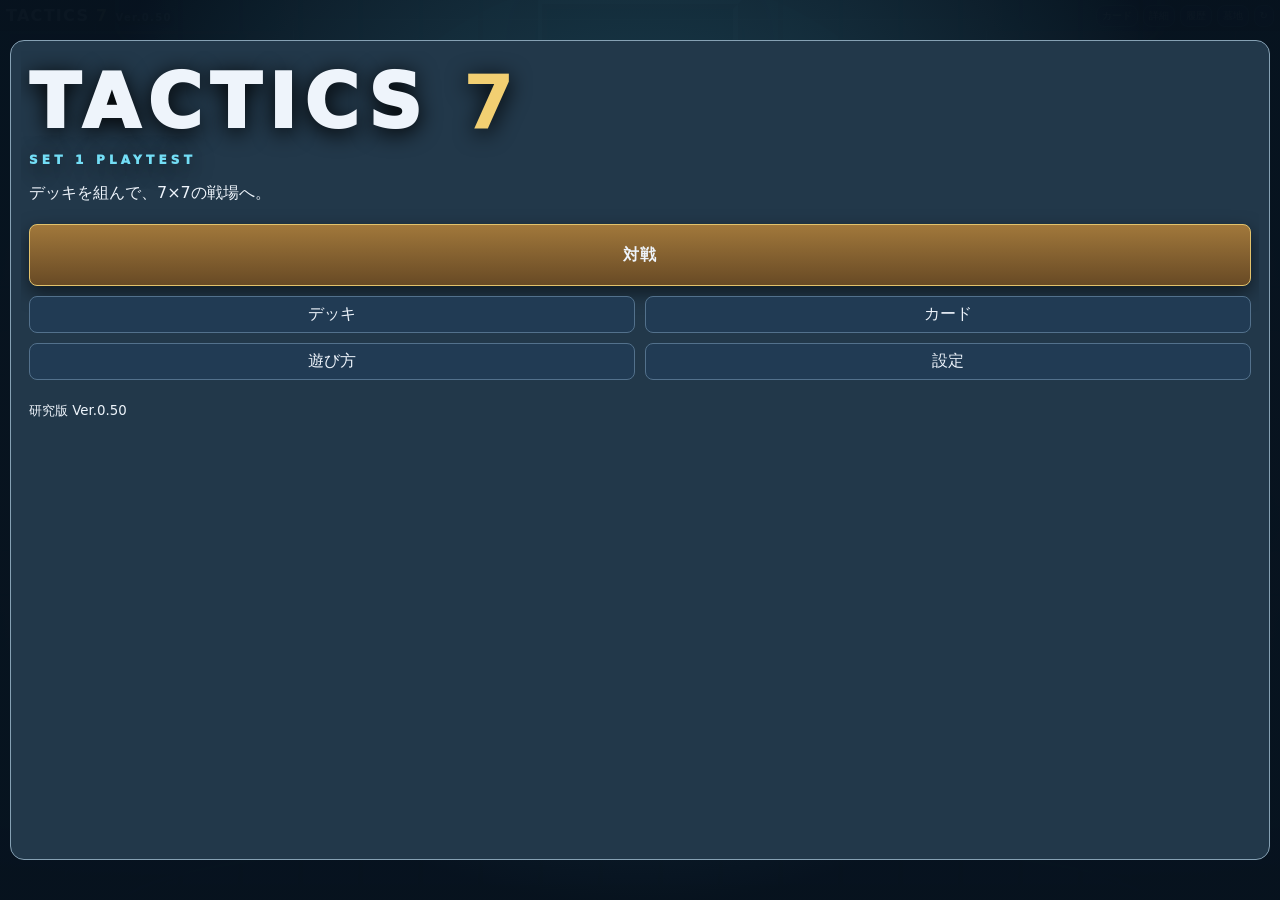
<file: index.html>
<!doctype html><html lang="ja"><head><meta charset="utf-8"><meta name="viewport" content="width=device-width,initial-scale=1,maximum-scale=1,viewport-fit=cover"><title>TACTICS 7 Ver.0.50</title><link rel="stylesheet" href="style.css"><link rel="stylesheet" href="deck_builder_v49.css"><link rel="stylesheet" href="deck_builder_v50.css"></head><body>
<main class="arena">
<div class="battleAtmosphere" aria-hidden="true"><div class="farWall"></div><div class="enemyGate"></div><div class="plazaSeal"></div><div class="nearBastion"></div><div class="plazaPillar pillarLeft"></div><div class="plazaPillar pillarRight"></div></div>
<header class="arenaTop"><div class="brand">TACTICS <b>7</b><small>Ver.0.50</small></div><div id="phase" class="phase"></div><div class="topActions"><button id="cardDetailToggle" title="選択カードの詳細" aria-label="カード詳細">カード</button><button id="infoToggle" title="詳細" aria-label="詳細情報">詳細</button><button id="logToggle" title="ログ" aria-label="履歴">履歴</button><button id="graveToggle" title="墓地" aria-label="墓地">墓地</button><button id="debugToggle" title="設定" aria-label="設定">設定</button><button id="newGame" title="新しい試合" aria-label="新しい試合">↻</button></div></header>
<section id="cpuStatus" class="status enemyStatus"></section>
<section class="field"><div class="battleCenter"><div id="board" class="board" aria-label="7×7戦場"></div><svg id="aimLines" class="aimLines" viewBox="0 0 700 700" aria-hidden="true"></svg><div id="fxLayer" class="fxLayer"></div></div><div class="battleHud"><div id="centerInfo" class="objective"></div><div id="resourceNotice" class="resourceNotice"></div><div class="fieldRight"><div class="turnBox"><strong id="turnLabel">YOUR TURN</strong><span id="actionRemain">残り行動 3/3</span></div><div id="focusSummary" class="focusSummary">ユニットかカードを選択</div><div id="actions" class="actions"></div><button id="evolve" disabled>◆ 進化</button><button id="cancel" hidden>選択解除</button><button id="endTurn" class="endTurn">ターン終了 <span>▶</span></button></div></div></section>
<section id="playerStatus" class="status playerStatus"></section>
<div id="hint" class="hint" role="status">デッキを選択してください</div>
<section class="handDock"><div id="hand" class="hand"></div><div id="cardPreview" class="cardPreview" hidden></div><span id="handInfo" class="handInfo"></span></section>
<div id="decision" class="decision" hidden></div><div id="beginnerGuide" class="beginnerGuide" hidden><span></span><button id="guideSkip">スキップ</button></div><div id="turnBanner" class="turnBanner" hidden></div><div id="toast" class="toast" hidden></div>
</main>
<div id="modal" class="overlay"><div id="dialog" class="dialog"></div></div>
<div id="infoPanel" class="utilityOverlay" hidden><div class="utilityHead"><strong>詳細情報</strong><button id="closeInfo">閉じる</button></div><div id="selected">駒またはカードを選択</div><div id="matchInfo"></div></div>
<div id="logPanel" class="utilityOverlay" hidden><div class="utilityHead"><strong>バトル履歴</strong><button id="closeLog">閉じる</button></div><ol id="log"></ol></div>
<div id="gravePanel" class="utilityOverlay" hidden><div class="utilityHead"><strong>墓地</strong><button id="closeGrave">閉じる</button></div><div id="graveInfo"></div></div>
<div id="cardDetailPanel" class="utilityOverlay cardDetailPanel" hidden><div class="utilityHead"><strong>カード詳細</strong><button id="closeCardDetail" aria-label="詳細を閉じる">閉じる</button></div><div id="cardDetailContent"></div></div>
<div id="debugPanel" class="utilityOverlay" hidden><div class="utilityHead"><strong>デバッグ</strong><button id="closeDebug">閉じる</button></div><label>CPU思考速度 <select id="cpuSpeed"><option value="0">即時</option><option value="150">速い</option><option value="400" selected>普通</option><option value="900">遅い</option></select></label><button id="maxEp">EPを2にする</button><button id="drawCard">1枚引く</button><button id="debugReset">リセット</button><div id="hpList"></div></div>
<div class="portraitPrompt">端末を横向きにしてください</div>
<script>window.TACTICS7_GAME_VERSION='0.50';</script><script src="data.js"></script><script src="research_data.js"></script><script src="lab_v12_data.js"></script><script src="lab_v13_data.js"></script><script src="phase1_data.js"></script><script src="set1_prototype.js"></script><script src="set1_balance_v48.js"></script><script src="set1_decks.js"></script><script src="candidate_overrides.js"></script><script src="lab_config.js"></script><script src="engine.js"></script><script src="lab_ai.js"></script><script src="card_detail.js"></script><script src="playtest_config.js"></script><script src="cloud_sync.js"></script><script src="playtest.js"></script><script src="ui.js"></script><script src="deck_builder_v49.js"></script><script src="deck_builder_v50.js"></script></body></html>
</file>
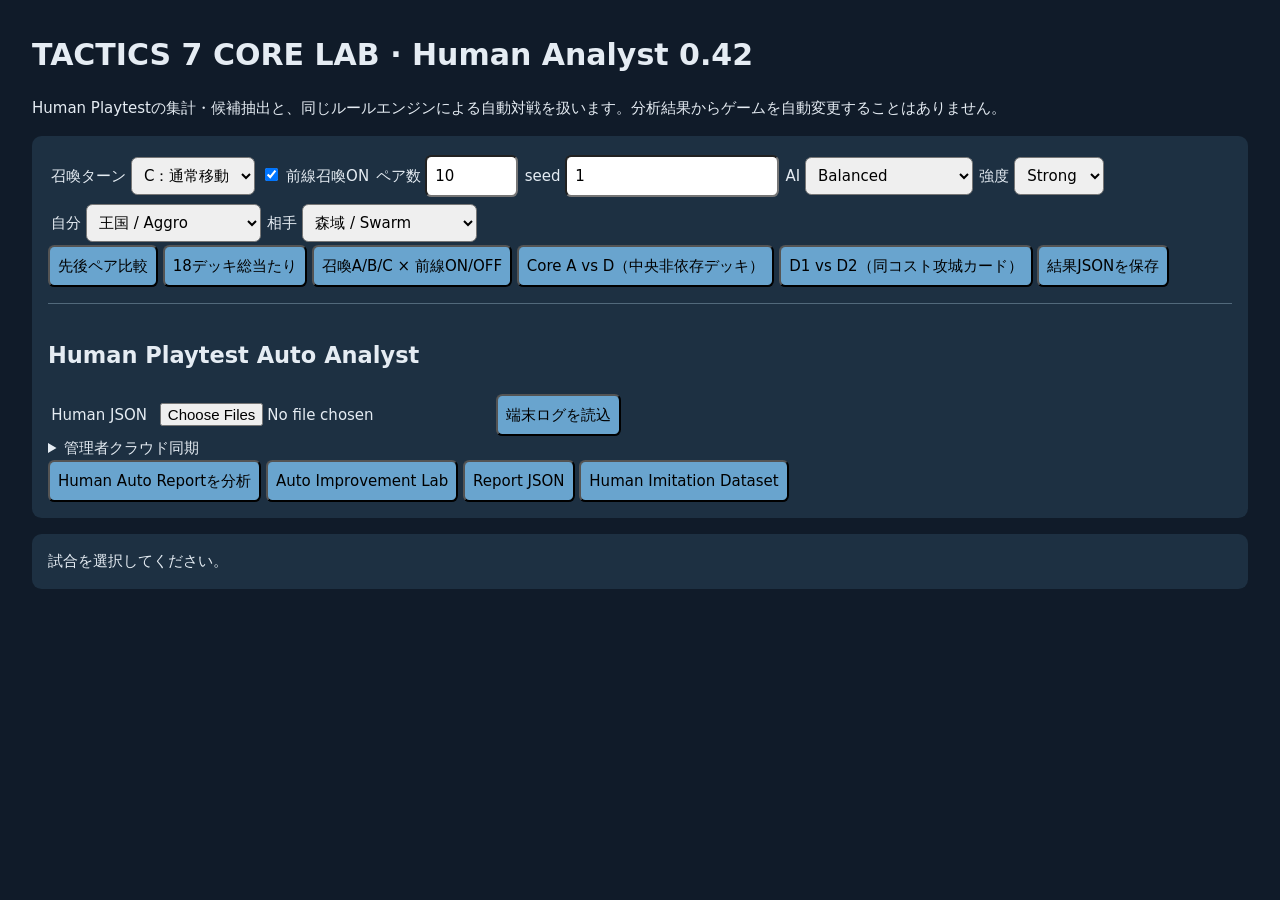
<file: core_lab.html>
<!doctype html><html lang="ja"><head><meta charset="utf-8"><meta name="viewport" content="width=device-width,initial-scale=1"><title>TACTICS 7 CORE LAB · Human Analyst 0.42</title>
<style>body{font:15px system-ui;background:#101b29;color:#e5ecf3;margin:2rem;line-height:1.5}button,select,input{font:inherit;padding:.5rem;border-radius:.4rem}button{background:#69a4ce;cursor:pointer}.panel{background:#1d3042;padding:1rem;border-radius:.6rem;margin:1rem 0}table{border-collapse:collapse;width:100%}td,th{border:1px solid #6c8290;padding:.3rem .6rem;text-align:left}pre{white-space:pre-wrap;max-height:55vh;overflow:auto}a{color:#9ed2ff}label{display:inline-block;margin:.2rem}.humanTools{border-top:1px solid #52697b;margin-top:1rem;padding-top:1rem}.kpis{display:grid;grid-template-columns:repeat(auto-fit,minmax(120px,1fr));gap:.6rem}.kpis div,.candidate{background:#132334;border:1px solid #486277;border-radius:.5rem;padding:.7rem}.kpis strong,.kpis small,.candidate small{display:block}.kpis strong{font-size:1.45rem}.candidateGrid{display:grid;grid-template-columns:repeat(auto-fit,minmax(270px,1fr));gap:.8rem;margin:1rem 0}.candidate{margin:.45rem 0}.candidate.p0{border-color:#ff6868}.candidate.p1{border-color:#f6b84a}.sampleWarning{background:#5b431b;padding:.8rem;border-radius:.5rem}.muted{color:#a9bac8}.tableWrap{overflow:auto}.filterRow{display:flex;gap:.4rem;flex-wrap:wrap}.autoReport details{margin:.7rem 0;background:#16283a;padding:.7rem;border-radius:.5rem}.autoReport summary{cursor:pointer;font-weight:700}.productionGuard,.gate{padding:.8rem;border-radius:.5rem;margin:.6rem 0}.productionGuard{background:#10283c;border:1px solid #6fa3ca}.gate{background:#3b311d}.improveCard{background:#122536;border:1px solid #536f85;padding:1rem;border-radius:.6rem;margin:.8rem 0}.improveCard header{display:flex;gap:.7rem;align-items:center;flex-wrap:wrap}.improveCard header span{background:#7b2d8e;padding:.2rem .4rem;border-radius:.3rem}.improveCard header em{margin-left:auto}.abResult{background:#183a31;padding:.6rem;border-radius:.4rem}</style></head><body>
<h1>TACTICS 7 CORE LAB · Human Analyst 0.42</h1><p>Human Playtestの集計・候補抽出と、同じルールエンジンによる自動対戦を扱います。分析結果からゲームを自動変更することはありません。</p>
<div class="panel"><label>召喚ターン <select id="summonMode"><option value="immobile">A：0マス</option><option value="oneStep">B：1マス</option><option value="moveOnly" selected>C：通常移動</option></select></label><label><input id="frontline" type="checkbox" checked> 前線召喚ON</label><label>ペア数 <input id="pairs" type="number" min="1" max="500" value="10"></label><label>seed <input id="seed" type="number" value="1"></label><label>AI <select id="persona"></select></label><label>強度 <select id="strength"><option>Strong</option><option>Search</option><option>Basic</option></select></label><br><label>自分 <select id="deckA"></select></label><label>相手 <select id="deckB"></select></label><br><button id="run">先後ペア比較</button> <button id="all">18デッキ総当たり</button> <button id="cores">召喚A/B/C × 前線ON/OFF</button> <button id="adCompare">Core A vs D（中央非依存デッキ）</button> <button id="dCompare">D1 vs D2（同コスト攻城カード）</button> <button id="export">結果JSONを保存</button><div class="humanTools"><h2>Human Playtest Auto Analyst</h2><label>Human JSON <input id="humanImport" type="file" accept="application/json" multiple></label><button id="humanLocal">端末ログを読込</button><details><summary>管理者クラウド同期</summary><label>Admin endpoint <input id="cloudEndpoint" size="45"></label><label>一時Admin token <input id="cloudToken" type="password" autocomplete="off"></label><button id="humanCloud">クラウドから同期</button><small>Tokenは保存しません。一般プレイヤーにはREAD権限がありません。</small></details><div class="filterRow" id="versionFilters"></div><button id="humanAnalyze">Human Auto Reportを分析</button> <button id="improvementOpen">Auto Improvement Lab</button> <button id="humanReportExport">Report JSON</button> <button id="imitationExport">Human Imitation Dataset</button></div></div>
<div id="progress"></div><div id="humanResults" class="panel" hidden></div><div id="improvementResults" class="panel" hidden></div><div id="results" class="panel">試合を選択してください。</div>
<script src="data.js"></script><script src="research_data.js"></script><script src="lab_v12_data.js"></script><script src="lab_v13_data.js"></script><script src="phase1_data.js"></script><script src="lab_config.js"></script><script src="engine.js"></script><script src="lab_ai.js"></script><script src="lab_sim.js"></script><script src="playtest_config.js"></script><script src="cloud_sync.js"></script><script src="playtest.js"></script><script src="human_playtest_lab.js"></script><script src="human_auto_analyst.js"></script><script src="human_auto_report_ui.js"></script><script src="auto_improvement_lab.js"></script><script src="auto_improvement_ui.js"></script><script src="cloud_admin.js"></script><script>
const $=id=>document.getElementById(id);let last=[];for(const p of CoreAI.personalities)$('persona').add(new Option(p,p));for(const id of [...RULES.research.decks,...(RULES.phase1?.decks||[])])for(const side of ['deckA','deckB'])$(side).add(new Option(RULES.decks[id].name,id));$('deckB').selectedIndex=3;
function fmt(v){return Number.isFinite(v)?(v*100).toFixed(1)+'%':'—'}
function show(rows){last=rows;let a=CoreLab.analyze(rows),s=a.summary,cores=[...new Set(rows.map(r=>r.experiment_id||r.coreId))].join(', ');$('results').innerHTML=`<h2>結果 · ${cores}</h2><p>${s.n}試合 / 決着${s.decided} · 先攻 ${fmt(s.firstWinRate)} (95% Wilson ${fmt(s.firstCI[0])}–${fmt(s.firstCI[1])}) · 平均${s.meanTurns.toFixed(1)}手番</p><p>ENERGY使用率 ${fmt(a.energy.rate)} · 近接${a.damage.melee||0} / 射撃${a.damage.ranged_projectile||0} / 魔法${a.damage.magic||0} / スペル${a.damage.spell||0}</p><p>中央キャンプ ${a.camp.center.sideGames}陣営試合 / 防衛キャンプ ${a.camp.defense.sideGames}陣営試合</p><details><summary>遠距離とキャンプの詳細</summary><pre>${JSON.stringify({ranged:a.ranged,camp:a.camp},null,2)}</pre></details><details><summary>先頭3試合の設定と結果</summary><pre>${JSON.stringify(rows.slice(0,3),null,2)}</pre></details>`;let ids=[...new Set(rows.map(r=>r.experiment_id||r.coreId))];if(ids.length>1)$('results').innerHTML+=`<table><tr><th>条件</th><th>決着/試合</th><th>先攻勝率</th><th>平均手番</th></tr>${ids.map(id=>{let b=CoreLab.aggregate(rows.filter(r=>(r.experiment_id||r.coreId)===id));return `<tr><td>${id}</td><td>${b.decided}/${b.n}</td><td>${fmt(b.firstWinRate)}</td><td>${b.meanTurns.toFixed(1)}</td></tr>`}).join('')}</table>`;$('progress').textContent='完了'}
async function batch(jobs){last=[];$('progress').textContent=`0 / ${jobs.length}`;for(let i=0;i<jobs.length;i++){last.push(CoreLab.play(jobs[i]));if(i%10===0){$('progress').textContent=`${i+1} / ${jobs.length}`;await new Promise(r=>setTimeout(r,0))}}show(last)}
function base(){let mode=$('summonMode').value,front=$('frontline').checked,playerDeck=$('deckA').value,cpuDeck=$('deckB').value,phase1=playerDeck.startsWith('p1_')||cpuDeck.startsWith('p1_');return phase1?{coreId:'D',strictCore:true,...RULES.phase1.core,experiment_id:'phase1_F1_H2_G2R',seed:+$('seed').value,playerDeck,cpuDeck,playerAI:$('persona').value,cpuAI:$('persona').value,strength:$('strength').value}:{coreId:'CUSTOM',config:{summonTempo:mode,frontlineSummon:front},experiment_id:`summon_${mode}_${front?'on':'off'}`,seed:+$('seed').value,playerDeck,cpuDeck,playerAI:$('persona').value,cpuAI:$('persona').value,strength:$('strength').value}}
$('run').onclick=()=>{let o=base(),jobs=[];for(let i=0;i<+$('pairs').value;i++){let seed=o.seed+i,pairId=`pair_${seed}`;for(const [pairArm,firstSide] of [['A','player'],['B','cpu']])jobs.push({...o,seed,pairId,pairArm,firstSide})}batch(jobs)};
$('all').onclick=()=>{let o=base(),jobs=[],d=RULES.research.decks;for(let i=0;i<d.length;i++)for(let j=i;j<d.length;j++)for(const firstSide of ['player','cpu'])jobs.push({...o,playerDeck:d[i],cpuDeck:d[j],seed:o.seed+i*100+j,firstSide});batch(jobs)};
$('cores').onclick=()=>{let o=base(),jobs=[];for(const [mode,tempo] of Object.entries({A:'immobile',B:'oneStep',C:'moveOnly'}))for(const front of [true,false])for(let i=0;i<+$('pairs').value;i++)for(const firstSide of ['player','cpu'])jobs.push({...o,config:{summonTempo:tempo,frontlineSummon:front},experiment_id:`summon_${mode}_${front?'on':'off'}`,seed:o.seed+i,pairId:`${mode}_${front}_${o.seed+i}`,pairArm:firstSide==='player'?'A':'B',firstSide});batch(jobs)};
$('adCompare').onclick=()=>{let o=base(),jobs=[],safe=id=>RULES.decks['dcgsafe_'+id]?'dcgsafe_'+id:id;for(const coreId of ['A','D'])for(let i=0;i<+$('pairs').value;i++)for(const firstSide of ['player','cpu'])jobs.push({...o,coreId,config:undefined,playerDeck:safe(o.playerDeck),cpuDeck:safe(o.cpuDeck),experiment_id:`core_${coreId}_center_test`,seed:o.seed+i,pairId:`AD_${o.seed+i}`,pairArm:firstSide==='player'?'A':'B',firstSide});batch(jobs)};
$('dCompare').onclick=()=>{let o=base(),jobs=[];for(let i=0;i<SiegeLab.decks.length;i++)for(let j=0;j<+$('pairs').value;j++)for(const firstSide of ['player','cpu'])for(const env of ['D1','D2'])jobs.push({...o,coreId:'D',config:undefined,playerDeck:env==='D1'?SiegeLab.paired[SiegeLab.decks[i]].control:SiegeLab.decks[i],cpuDeck:env==='D1'?SiegeLab.paired[SiegeLab.decks[i]].control:SiegeLab.decks[i],experiment_id:env,seed:o.seed+i*100+j,pairId:`D13_${i}_${o.seed+j}`,pairArm:firstSide==='player'?'A':'B',firstSide});batch(jobs)};
let humanRows=[],humanReport=null,filterKeys=['gameVersion','cardSetVersion','coreVersion','logSchemaVersion'];function humanFilters(){return Object.fromEntries(filterKeys.map(k=>[k,$('vf_'+k)?.value||'all']))}function setupFilters(rows){let v=HumanAutoAnalyst.versions(rows);$('versionFilters').innerHTML=filterKeys.map(k=>`<label>${k}<select id="vf_${k}"><option value="all">すべて</option>${v[k].map(x=>`<option value="${x}">${x}</option>`).join('')}</select></label>`).join('')}function loadHuman(rows,label='Human'){humanRows=rows;setupFilters(rows);$('progress').textContent=`${label} ${rows.length}試合を読込。分析を押してください。`}function analyzeHuman(){humanReport=HumanAutoAnalyst.analyze(humanRows,humanFilters());$('humanResults').hidden=false;$('humanResults').innerHTML=HumanAutoReportUI.render(humanReport);$('progress').textContent=`Human ${humanReport.core.validMatches}有効試合を分析`}$('humanLocal').onclick=()=>loadHuman(HumanPlaytest.load().matches,'端末Human');$('humanImport').onchange=async e=>{let all=[];for(const f of e.target.files){let d=JSON.parse(await f.text());all.push(...(Array.isArray(d)?d:d.matches||[]))}loadHuman(all,'Import Human')};$('humanAnalyze').onclick=analyzeHuman;$('improvementOpen').onclick=()=>{if(!humanReport)analyzeHuman();AutoImprovementUI.render($('improvementResults'),humanReport);$('improvementResults').scrollIntoView({behavior:'smooth'})};$('humanReportExport').onclick=()=>{if(!humanReport)analyzeHuman();HumanAutoAnalyst.download(humanReport,'tactics7_human_report_042.json')};$('imitationExport').onclick=()=>HumanAutoAnalyst.download(HumanAutoAnalyst.imitation(humanRows,humanFilters()),'tactics7_human_imitation_042.json');$('cloudEndpoint').value=window.TACTICS7_PLAYTEST_CONFIG?.adminExportEndpoint||'';$('humanCloud').onclick=async()=>{try{$('progress').textContent='クラウド取得中…';let rows=await PlaytestCloudAdmin.fetchMatches($('cloudEndpoint').value.trim(),$('cloudToken').value);loadHuman(rows,'Cloud Human')}catch(e){$('progress').textContent=e.message}};
$('export').onclick=()=>{let b=new Blob([JSON.stringify({schema:'0.13',generatedAt:new Date().toISOString(),summary:CoreLab.analyze(last),matches:last},null,2)],{type:'application/json'}),a=document.createElement('a');a.href=URL.createObjectURL(b);a.download='tactics7_siege_lab_013.json';a.click();setTimeout(()=>URL.revokeObjectURL(a.href),1000)};
</script></body></html>
</file>
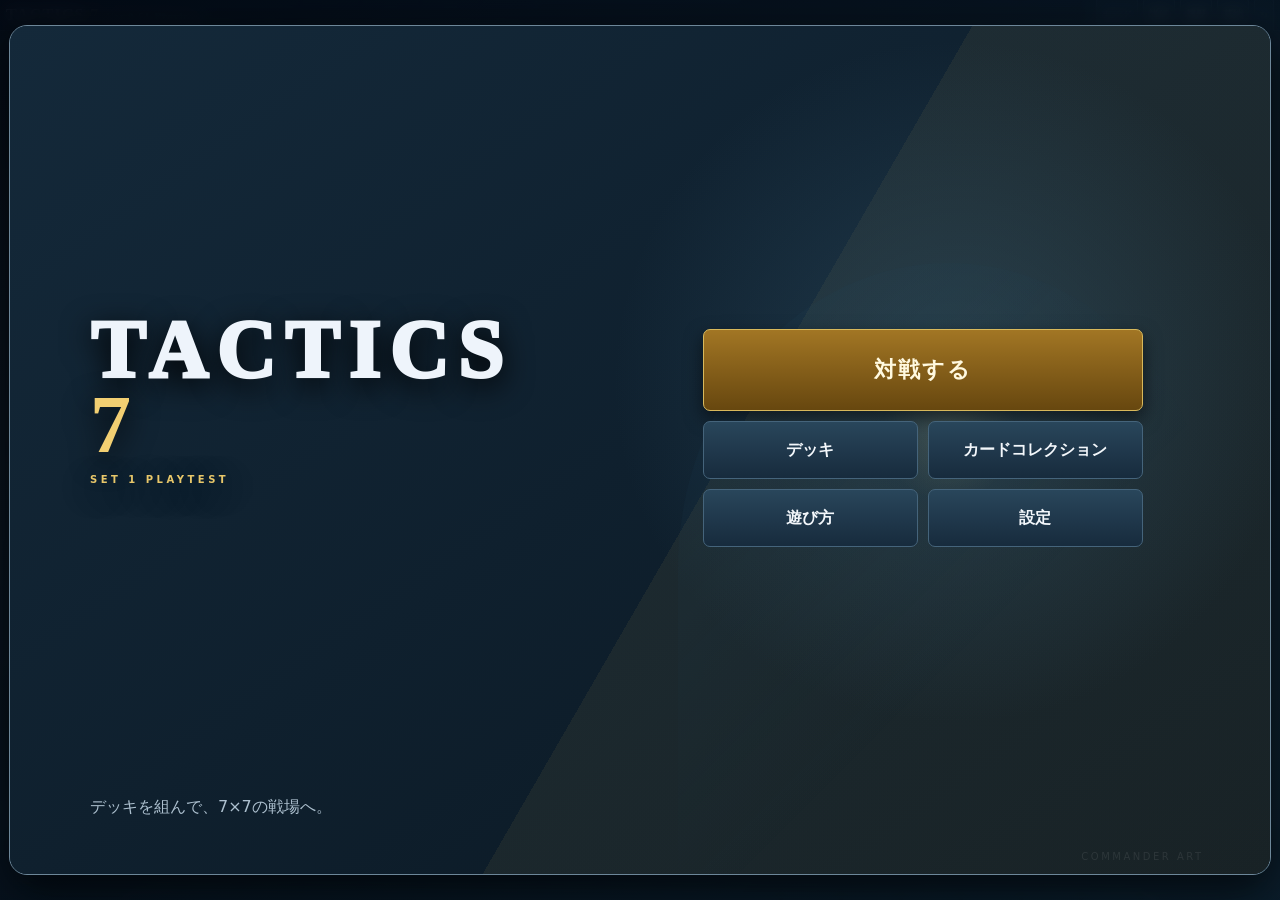
<file: index_v51.html>
<!doctype html><html lang="ja"><head><meta charset="utf-8"><meta name="viewport" content="width=device-width,initial-scale=1,maximum-scale=1,viewport-fit=cover"><title>TACTICS 7 Ver.0.51 Preview</title><link rel="stylesheet" href="style.css"><link rel="stylesheet" href="deck_builder_v49.css"><link rel="stylesheet" href="deck_builder_v50.css"><link rel="stylesheet" href="ui_design_v51.css"></head><body>
<main class="arena">
<div class="battleAtmosphere" aria-hidden="true"><div class="farWall"></div><div class="enemyGate"></div><div class="plazaSeal"></div><div class="nearBastion"></div><div class="plazaPillar pillarLeft"></div><div class="plazaPillar pillarRight"></div></div>
<header class="arenaTop"><div class="brand">TACTICS <b>7</b><small>Ver.0.51 Preview</small></div><div id="phase" class="phase"></div><div class="topActions"><button id="cardDetailToggle" title="選択カードの詳細" aria-label="カード詳細">カード</button><button id="infoToggle" title="詳細" aria-label="詳細情報">詳細</button><button id="logToggle" title="ログ" aria-label="履歴">履歴</button><button id="graveToggle" title="墓地" aria-label="墓地">墓地</button><button id="debugToggle" title="設定" aria-label="設定">設定</button><button id="newGame" title="新しい試合" aria-label="新しい試合">↻</button></div></header>
<section id="cpuStatus" class="status enemyStatus"></section>
<section class="field"><div class="battleCenter"><div id="board" class="board" aria-label="7×7戦場"></div><svg id="aimLines" class="aimLines" viewBox="0 0 700 700" aria-hidden="true"></svg><div id="fxLayer" class="fxLayer"></div></div><div class="battleHud"><div id="centerInfo" class="objective"></div><div id="resourceNotice" class="resourceNotice"></div><div class="fieldRight"><div class="turnBox"><strong id="turnLabel">YOUR TURN</strong><span id="actionRemain">残り行動 3/3</span></div><div id="focusSummary" class="focusSummary">ユニットかカードを選択</div><div id="actions" class="actions"></div><button id="evolve" disabled>◆ 進化</button><button id="cancel" hidden>選択解除</button><button id="endTurn" class="endTurn">ターン終了 <span>▶</span></button></div></div></section>
<section id="playerStatus" class="status playerStatus"></section>
<div id="hint" class="hint" role="status">デッキを選択してください</div>
<section class="handDock"><div id="hand" class="hand"></div><div id="cardPreview" class="cardPreview" hidden></div><span id="handInfo" class="handInfo"></span></section>
<div id="decision" class="decision" hidden></div><div id="beginnerGuide" class="beginnerGuide" hidden><span></span><button id="guideSkip">スキップ</button></div><div id="turnBanner" class="turnBanner" hidden></div><div id="toast" class="toast" hidden></div>
</main>
<div id="modal" class="overlay"><div id="dialog" class="dialog"></div></div>
<div id="infoPanel" class="utilityOverlay" hidden><div class="utilityHead"><strong>詳細情報</strong><button id="closeInfo">閉じる</button></div><div id="selected">駒またはカードを選択</div><div id="matchInfo"></div></div>
<div id="logPanel" class="utilityOverlay" hidden><div class="utilityHead"><strong>バトル履歴</strong><button id="closeLog">閉じる</button></div><ol id="log"></ol></div>
<div id="gravePanel" class="utilityOverlay" hidden><div class="utilityHead"><strong>墓地</strong><button id="closeGrave">閉じる</button></div><div id="graveInfo"></div></div>
<div id="cardDetailPanel" class="utilityOverlay cardDetailPanel" hidden><div class="utilityHead"><strong>カード詳細</strong><button id="closeCardDetail" aria-label="詳細を閉じる">閉じる</button></div><div id="cardDetailContent"></div></div>
<div id="debugPanel" class="utilityOverlay" hidden><div class="utilityHead"><strong>デバッグ</strong><button id="closeDebug">閉じる</button></div><label>CPU思考速度 <select id="cpuSpeed"><option value="0">即時</option><option value="150">速い</option><option value="400" selected>普通</option><option value="900">遅い</option></select></label><button id="maxEp">EPを2にする</button><button id="drawCard">1枚引く</button><button id="debugReset">リセット</button><div id="hpList"></div></div>
<div class="portraitPrompt">端末を横向きにしてください</div>
<script>window.TACTICS7_GAME_VERSION='0.51-preview';</script><script src="data.js"></script><script src="research_data.js"></script><script src="lab_v12_data.js"></script><script src="lab_v13_data.js"></script><script src="phase1_data.js"></script><script src="set1_prototype.js"></script><script src="set1_balance_v48.js"></script><script src="set1_decks.js"></script><script src="candidate_overrides.js"></script><script src="lab_config.js"></script><script src="engine.js"></script><script src="lab_ai.js"></script><script src="card_detail.js"></script><script src="playtest_config.js"></script><script src="cloud_sync.js"></script><script src="playtest.js"></script><script src="ui_base_v51.js"></script><script src="deck_builder_base_v51.js"></script><script src="deck_builder_v50.js"></script><script src="ui_v51.js"></script></body></html>
</file>
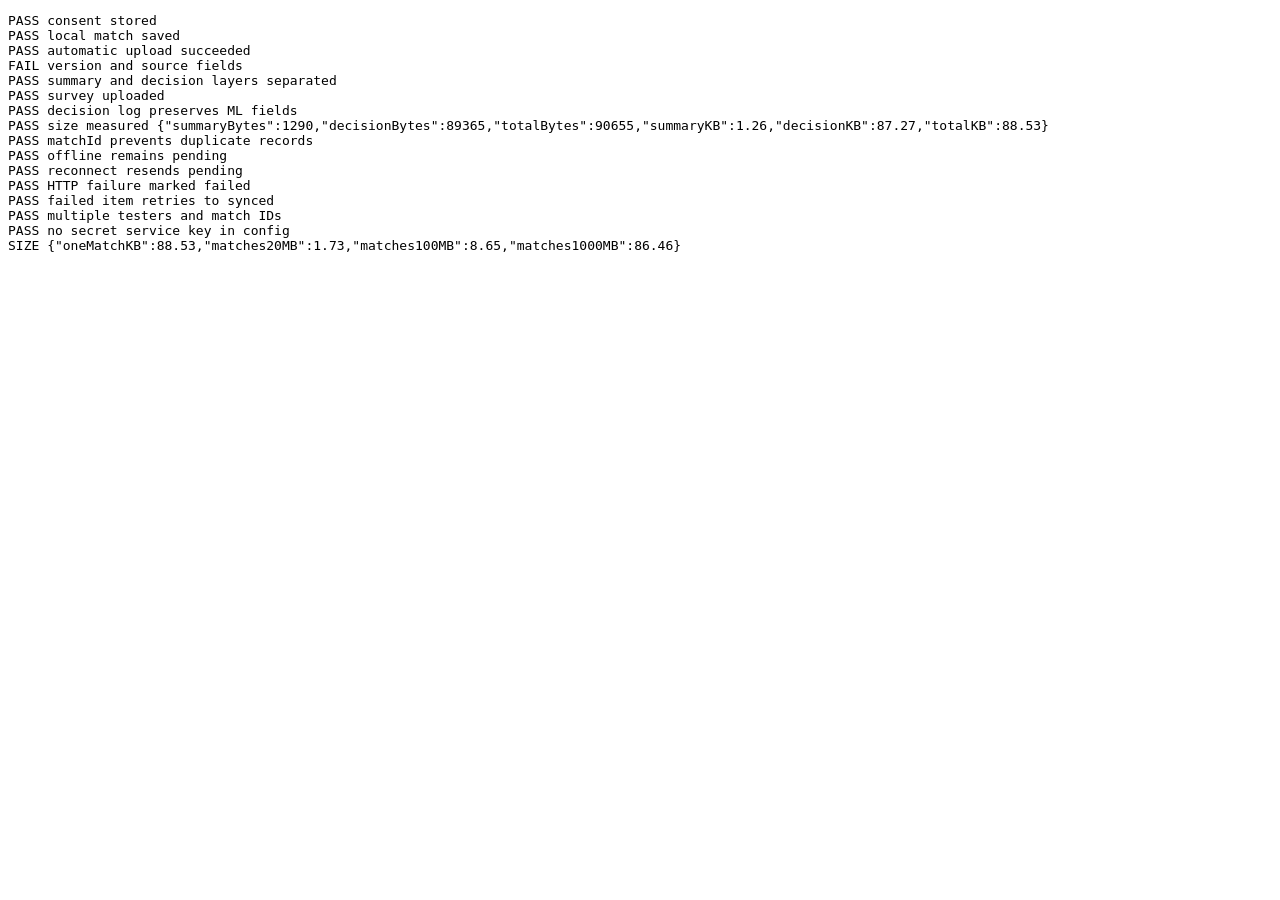
<file: test_v41_cloud.html>
<!doctype html><meta charset="utf-8"><pre id="out">running</pre><script src="data.js"></script><script src="research_data.js"></script><script src="lab_v12_data.js"></script><script src="lab_v13_data.js"></script><script src="phase1_data.js"></script><script src="lab_config.js"></script><script src="engine.js"></script><script src="lab_ai.js"></script><script src="playtest_config.js"></script><script src="cloud_sync.js"></script><script src="playtest.js"></script><script>
(async()=>{const out=[],ok=(n,v,d='')=>out.push(`${v?'PASS':'FAIL'} ${n}${d?' '+d:''}`),wait=()=>new Promise(r=>setTimeout(r,20));localStorage.clear();HumanPlaytest.setEnabled(true);let remote=new Map,fetches=0,fail=false;TACTICS7_PLAYTEST_CONFIG.ingestEndpoint='https://mock.invalid/ingest';TACTICS7_PLAYTEST_CONFIG.supabaseAnonKey='public-anon-test-key';window.fetch=async(url,opt)=>{fetches++;if(fail)return{ok:false,status:503};let p=JSON.parse(opt.body);remote.set(p.matchSummary.matchId,p);return{ok:true,status:200,json:async()=>({ok:true})}};
PlaytestCloud.consent();ok('consent stored',PlaytestCloud.hasConsent());let decks=RULES.phase1.decks,g=new TacticsGame({playerDeck:decks[0],cpuDeck:decks[1],coreId:'D',strictCore:true,...RULES.phase1.core,firstSide:'player',random:HumanPlaytest.rng(41001)});HumanPlaytest.start(g,{seed:41001,testerId:'Tester-Cloud-A'});g.mulligan('player',[]);g.mulligan('cpu',[]);HumanPlaytest.initialHands(g,[]);let guard=0;while(!g.winner&&guard++<12){let s=g.turn,steps=0;while(!g.winner&&steps++<12){let a=CoreAI.choose(g,s,'Balanced','Strong');if(!a)break;if(s==='player')HumanPlaytest.decision(g);if(!CoreAI.apply(g,s,a))break;if(s==='player')HumanPlaytest.commit(g,{message:a.type,inputMethod:a.type==='summon'?'click':undefined})}if(!g.winner){if(g.pending)g.resolvePending(null);if(s==='player')HumanPlaytest.decision(g);g.endTurn();if(s==='player')HumanPlaytest.commit(g,{message:'turn'})}}HumanPlaytest.finish(g,g.winner?'commanderDown':'testCutoff');HumanPlaytest.survey({fun:4,clarity:4,playAgain:'yes'});await wait();let match=HumanPlaytest.load().matches[0],q=PlaytestCloud.loadQueue();ok('local match saved',!!match?.matchId);ok('automatic upload succeeded',q.items[match.matchId]?.status==='synced'&&remote.has(match.matchId));ok('version and source fields',match.gameVersion==='0.45'&&match.cardSetVersion&&match.logSchemaVersion==='0.43'&&match.coreVersion&&match.source==='human_playtest');let payload=remote.get(match.matchId);ok('summary and decision layers separated',payload.matchSummary&&!payload.matchSummary.decisions&&Array.isArray(payload.decisionLog.decisions));ok('survey uploaded',payload.matchSummary.survey?.fun===4);ok('decision log preserves ML fields',payload.decisionLog.decisions.some(d=>d.state&&Array.isArray(d.legalActions)&&d.chosenAction&&Array.isArray(d.outcome)));
let size=PlaytestCloud.stats(match);ok('size measured',size.summaryBytes>0&&size.decisionBytes>size.summaryBytes,JSON.stringify(size));let before=remote.size;PlaytestCloud.queue(match);await wait();ok('matchId prevents duplicate records',remote.size===before);
Object.defineProperty(navigator,'onLine',{value:false,configurable:true});let m2=structuredClone(match);m2.matchId='PT-offline-41002';m2.testerId='Tester-Cloud-B';PlaytestCloud.queue(m2);await wait();ok('offline remains pending',PlaytestCloud.status(m2.matchId)==='pending'&&!remote.has(m2.matchId));Object.defineProperty(navigator,'onLine',{value:true,configurable:true});await PlaytestCloud.syncPending();ok('reconnect resends pending',PlaytestCloud.status(m2.matchId)==='synced'&&remote.has(m2.matchId));
let m3=structuredClone(match);m3.matchId='PT-failed-41003';fail=true;PlaytestCloud.queue(m3);await wait();ok('HTTP failure marked failed',PlaytestCloud.status(m3.matchId)==='failed');fail=false;await PlaytestCloud.syncPending();ok('failed item retries to synced',PlaytestCloud.status(m3.matchId)==='synced');ok('multiple testers and match IDs',new Set([...remote.values()].map(p=>p.matchSummary.testerId)).size===2&&remote.size===3);ok('no secret service key in config',!('serviceRoleKey' in TACTICS7_PLAYTEST_CONFIG));let scale={oneMatchKB:size.totalKB,matches20MB:+(size.totalKB*20/1024).toFixed(2),matches100MB:+(size.totalKB*100/1024).toFixed(2),matches1000MB:+(size.totalKB*1000/1024).toFixed(2)};document.getElementById('out').textContent=out.join('\n')+'\nSIZE '+JSON.stringify(scale)})();
</script>
</file>
<file: style.css>
:root{font-family:system-ui,"Hiragino Kaku Gothic ProN",sans-serif;color:#eaf2fc;background:#07131f}*{box-sizing:border-box}html,body{width:100%;height:100%;margin:0;overflow:hidden}button{font:inherit;color:inherit;cursor:pointer;border:1px solid #53718c;background:#213b54;border-radius:8px;padding:7px 10px}button:hover:not(:disabled){background:#355979}button:disabled{opacity:.42;cursor:default}.arena{position:relative;width:100%;height:100vh;height:100dvh;max-width:1800px;margin:auto;display:grid;grid-template-rows:42px 56px minmax(0,1fr) 58px clamp(120px,18vh,165px);gap:3px;padding:4px 10px 0;background:radial-gradient(ellipse at 50% 42%,#234455 0%,#0d283b 57%,#071624 100%);overflow:hidden}.arenaTop{display:flex;align-items:center;gap:14px;min-width:0;border-bottom:1px solid #45637c}.brand{font-size:20px;font-weight:900;letter-spacing:.08em;white-space:nowrap}.brand b{color:#efd078}.brand small{font-size:10px;color:#acc1d2;margin-left:7px}.phase{flex:1;text-align:center;font-size:14px;font-weight:800;letter-spacing:.12em;color:#d3e5f4}.topActions{display:flex;gap:5px}.topActions button{font-size:11px;padding:5px 7px;background:#19344c}.status{display:flex;justify-content:center;align-items:center;gap:18px;min-width:0;border-bottom:1px solid #385a70;background:linear-gradient(90deg,transparent,#142e41 17%,#142e41 83%,transparent)}.commanderHud{display:flex;align-items:center;gap:8px;min-width:150px}.commanderHud .crown{font-size:30px;color:#f5d17e}.commanderHud.cpu .crown{color:#f09d96}.commanderHud small{display:block;font-size:9px;letter-spacing:.1em;color:#a9bfd0}.commanderHud strong{font-size:28px;line-height:1;color:#fff}.commanderHud em{font-size:13px;font-style:normal;color:#a8bacb}.resource{display:flex;flex-direction:column;gap:3px;min-width:0}.resourceLabel{font-size:11px;font-weight:800;color:#acd4ee}.resourceLabel b{font-size:15px;color:#fff}.orbs,.epMarks{display:flex;gap:3px}.orbs i{width:14px;height:14px;border-radius:50%;border:1px solid #66849d;background:#172e40;box-shadow:inset 0 2px 2px #0008}.orbs i.full{background:radial-gradient(circle at 35% 25%,#c5faff,#348bd2 64%,#1d578a);border-color:#83d5fa;box-shadow:0 0 7px #51b9ec7a}.epMarks i{font-style:normal;font-size:19px;line-height:16px;color:#53647a}.epMarks i.full{color:#f7ca73;text-shadow:0 0 8px #ffcc73}.ep small{font-size:10px;color:#b9cbd8}.minorInfo{display:flex;gap:8px;color:#a4bdcd;font-size:11px}.minorInfo span{background:#1c364b;border:1px solid #38566e;padding:5px 8px;border-radius:6px;white-space:nowrap}.minorInfo b{color:#e4edf4;font-size:14px}.field{min-height:0;display:grid;grid-template-columns:minmax(115px,1fr) minmax(0,2.2fr) minmax(145px,1fr);gap:6px}.fieldLeft,.fieldRight{min-width:0;display:flex;flex-direction:column;justify-content:center;gap:10px}.fieldLeft{align-items:flex-end}.fieldRight{align-items:flex-start}.objective{width:min(100%,170px);text-align:center;background:#1b2e3b;border:1px solid #8a7440;border-radius:12px;padding:11px;box-shadow:0 7px 22px #0008}.objectiveIcon{display:block;color:#f5cf6c;font-size:26px}.objective strong{font-size:13px;color:#f8dc9c}.objective small{display:block;color:#c1cfda;font-size:10px;margin-top:5px}.owner{font-weight:900;font-size:16px;display:block;margin:4px 0}.owner.player{color:#75cfff}.owner.cpu{color:#ff958a}.owner.neutral{color:#d6d3bf}.resourceNotice{font-size:12px;color:#edd58c}.battleCenter{min-width:0;min-height:0;display:flex;flex-direction:column;gap:4px}.hint{height:28px;line-height:26px;text-align:center;white-space:nowrap;overflow:hidden;text-overflow:ellipsis;font-size:13px;font-weight:800;color:#e9f1d9;background:#1a3448;border:1px solid #567387;border-radius:7px}.boardFrame{position:relative;min-width:0;min-height:0;flex:1;display:flex;align-items:center;justify-content:center;border:1px solid #54738a;border-radius:12px;background:radial-gradient(#2a5060,#132a3b 72%);box-shadow:inset 0 0 0 4px #10293b,0 12px 25px #0008;padding:4px}.board{height:100%;max-width:100%;width:auto;aspect-ratio:1;display:grid;grid-template-columns:repeat(7,minmax(0,1fr));grid-template-rows:repeat(7,minmax(0,1fr));gap:3px}.cell{position:relative;min-height:0;min-width:0;border:1px solid #547589;border-radius:5px;background:#2a5065;display:grid;place-items:center;padding:2px}.cell.dark{background:#234357}.cell.block{background:repeating-linear-gradient(45deg,#3e4b51,#3e4b51 5px,#293b44 5px,#293b44 10px)}.cell.center{box-shadow:inset 0 0 0 3px #bca75e}.cell.center-player{box-shadow:inset 0 0 0 4px #70c9ff,0 0 14px #62c5ee}.cell.center-cpu{box-shadow:inset 0 0 0 4px #f18e7f,0 0 14px #f18e7f}.centerGlyph{position:absolute;top:2px;left:5px;color:#eace7e;font-size:16px}.center-player .centerGlyph{color:#8de7ff}.center-cpu .centerGlyph{color:#ffab9c}.cell[class*="hint-"]{cursor:pointer}.hint-move{outline:3px solid #6ac7f8;outline-offset:-4px}.hint-specialMove{outline:3px dashed #6ac7f8;outline-offset:-4px}.hint-summon{outline:3px double #86f0a9;outline-offset:-4px;background-image:repeating-linear-gradient(135deg,transparent,transparent 8px,#5edc8930 8px,#5edc8930 12px)}.hint-attack,.hint-charge{outline:3px solid #f77d72;outline-offset:-4px}.hint-source,.hint-target,.hint-spellDest,.hint-evolve,.hint-evolveTarget{outline:3px solid #f0d378;outline-offset:-4px}.hint-threatMove{box-shadow:inset 0 0 0 3px #dea66588}.hint-threatAttack{background-image:repeating-linear-gradient(135deg,transparent,transparent 6px,#f0747460 6px,#f0747460 9px)}.targetMark{position:absolute;z-index:2;right:4px;top:2px;font-weight:900;color:#e7faff;text-shadow:0 1px 3px #000;font-size:18px;pointer-events:none}.piece{position:relative;width:90%;height:90%;border-radius:8px;background:linear-gradient(#438ac3,#255f91);border:2px solid #9cdaff;box-shadow:0 3px 7px #000a;display:flex;flex-direction:column;align-items:center;justify-content:center;font-size:clamp(9px,.85vw,12px);line-height:1.1;text-align:center;cursor:pointer;overflow:visible}.piece.cpu{background:linear-gradient(#c85c57,#8e353c);border-color:#ffc1b4}.piece.commanderPiece{border-width:3px;box-shadow:0 0 0 2px #f5d479,0 4px 10px #000b}.piece.evolved{border-color:#ffda6e;box-shadow:0 0 12px #ffd659}.piece.acted{filter:saturate(.55)}.piece.down{filter:grayscale(1);opacity:.67;transform:rotate(-12deg)}.piece.selected{outline:3px solid #fff;box-shadow:0 0 16px #b1e9ff}.piece .icon{font-weight:900;font-size:clamp(16px,1.7vw,25px)}.piece .hp{font-weight:900;background:#0b2639;border-radius:5px;padding:1px 5px;color:#fff}.piece .unitName{white-space:nowrap;max-width:100%;overflow:hidden;text-overflow:ellipsis}.badges{position:absolute;top:-6px;right:-5px;display:flex;gap:1px}.badges i{font-style:normal;border:1px solid #d8e6f2;border-radius:5px;background:#142a3c;color:#fff;font-size:9px;min-width:13px;padding:0 2px}.victoryTarget{animation:pulseTarget 1.4s infinite}@keyframes pulseTarget{50%{box-shadow:inset 0 0 0 3px #fff,0 0 12px #ffcb77}}.fxLayer{pointer-events:none;position:absolute;inset:0;overflow:hidden}.damageFx{position:absolute;z-index:6;color:#fff0a8;font-size:24px;font-weight:1000;text-shadow:0 2px 5px #000;animation:damageRise .65s ease-out forwards}@keyframes damageRise{to{transform:translateY(-35px);opacity:0}}.attackLine{position:absolute;height:3px;transform-origin:left center;background:linear-gradient(90deg,#fbe8aa,#fff,#f07171);box-shadow:0 0 9px #fff;animation:lineFade .4s forwards}@keyframes lineFade{to{opacity:0}}.moveFlash{animation:movePop .25s}@keyframes movePop{50%{filter:brightness(1.7)}}.downFlash{animation:downPop .5s}@keyframes downPop{50%{filter:brightness(2) grayscale(1)}}.summonFlash{animation:evolvePop .5s}.evolveFlash{animation:evolvePop .8s}@keyframes evolvePop{50%{box-shadow:inset 0 0 0 5px #ffe79b,0 0 30px #ffd467}}.turnBox{width:min(100%,180px);display:flex;flex-direction:column;align-items:center;background:#19374a;border:1px solid #64869a;border-radius:10px;padding:9px}.turnBox strong{letter-spacing:.11em;color:#f1d280}.turnBox span{font-size:12px}.focusSummary{width:min(100%,180px);min-height:54px;display:flex;flex-direction:column;background:#183346;border-left:3px solid #65b8de;padding:8px;font-size:12px}.focusSummary b{font-size:14px}.focusSummary small{color:#b7c9d6}.actions{width:min(100%,180px);display:flex;flex-wrap:wrap;gap:4px}.actions button{flex:1 1 44%;font-size:12px;padding:5px}.actions button.active{border-color:#9bdefb;background:#386c89}.fieldRight>button{width:min(100%,180px)}.fieldRight .endTurn{background:linear-gradient(#e6bd63,#aa792b);color:#182431;border:1px solid #f8dfa0;font-weight:900;font-size:17px;min-height:52px;box-shadow:0 5px 15px #0008}.endTurn span{float:right}.handDock{position:relative;min-height:0;display:flex;flex-direction:column;align-items:center;background:linear-gradient(#16334a,#29485b 45%,#10283b);border:1px solid #5c7890;border-radius:17px 17px 0 0;border-bottom:0;padding:4px 10px 0;box-shadow:0 -7px 23px #0009}.handMeta{width:100%;display:flex;justify-content:space-between;font-size:11px;line-height:15px;color:#cedce8;letter-spacing:.1em}.hand{height:calc(100% - 15px);max-width:100%;display:flex;align-items:flex-end;justify-content:center;gap:clamp(2px,.5vw,8px);overflow-x:auto;overflow-y:hidden;padding:0 2px}.card{position:relative;flex:0 0 clamp(70px,7.6vw,118px);height:91%;padding:0;border:2px solid #95adc2;border-radius:11px 11px 3px 3px;display:flex;flex-direction:column;text-align:left;overflow:hidden;transform-origin:bottom center;transition:transform .16s,box-shadow .16s;background:linear-gradient(145deg,#47718a 0%,#29465d 55%,#172c40 100%);box-shadow:0 5px 9px #0009}.card.spell{background:linear-gradient(145deg,#785889,#463958 56%,#262c48)}.card.selected{z-index:4;transform:translateY(-8px) scale(1.07);border-color:#ffe09a;box-shadow:0 0 20px #f3cc7588}.card.unaffordable{filter:grayscale(.75);opacity:.58}.cardCost{position:absolute;z-index:2;top:3px;left:3px;border-radius:50%;display:grid;place-items:center;width:24px;height:24px;background:#e6c86f;color:#162536;font-weight:1000;font-size:15px;box-shadow:0 2px 5px #0008}.cardArt{height:59%;display:grid;place-items:center;font-size:clamp(22px,2.8vw,41px);background:radial-gradient(#7ca0ae55,transparent)}.cardType{font-size:9px;letter-spacing:.1em;color:#c6e3ee;padding:0 5px}.card b{font-size:11px;white-space:nowrap;overflow:hidden;text-overflow:ellipsis;padding:0 5px}.card small{font-size:9px;color:#b9cdd7;padding:0 5px 4px}.cardPreview{position:absolute;z-index:9;bottom:calc(100% - 4px);left:50%;transform:translateX(-50%);width:min(390px,55vw);max-height:58vh;overflow:auto;display:flex;background:linear-gradient(#43667c,#1a354a);border:2px solid #efd085;border-radius:13px 13px 0 0;box-shadow:0 -10px 30px #000c;padding:12px;gap:10px}.cardPreview[hidden]{display:none}.previewArt{flex:0 0 35%;min-height:130px;display:grid;place-items:center;background:radial-gradient(#6695aa,#203e54);font-size:60px;border:1px solid #8db1c2;border-radius:8px}.previewText{font-size:12px;line-height:1.4}.previewText h2{font-size:20px;margin:3px 0;color:#ffe4a0}.previewText p{margin:7px 0}.statLine{color:#d5e9fa;font-weight:700}.previewBottom{position:absolute;bottom:5px;right:5px;display:flex;align-items:center;gap:5px;font-size:10px;background:#20384bdc;padding:3px;border-radius:6px}.previewBottom button{padding:3px 5px;font-size:10px}.decision{position:absolute;z-index:12;left:50%;bottom:clamp(128px,19vh,175px);transform:translateX(-50%);width:min(490px,75vw);max-height:55vh;overflow:auto;background:#182d40;border:2px solid #f2d184;border-radius:13px;padding:12px 16px;box-shadow:0 12px 35px #000d;line-height:1.55;font-size:13px}.decision[hidden]{display:none}.decision strong{font-size:17px;color:#ffe09d}.decisionButtons{display:flex;justify-content:flex-end;gap:7px;margin-top:8px}.decisionButtons #decisionGo{background:#c29342;color:#122235;border-color:#ffdc91;font-weight:900}.turnBanner{position:absolute;z-index:14;top:45%;left:50%;transform:translate(-50%,-50%);padding:10px 40px;background:#09283ada;border-block:2px solid #e5c678;font-size:30px;font-weight:900;letter-spacing:.18em;white-space:nowrap;pointer-events:none;animation:bannerFade .8s forwards}.turnBanner[hidden],.toast[hidden]{display:none}@keyframes bannerFade{70%{opacity:1}to{opacity:0}}.toast{position:absolute;z-index:13;top:20%;left:50%;transform:translateX(-50%);padding:8px 15px;border:1px solid #b4dced;border-radius:8px;background:#16415ce8;font-weight:800;pointer-events:none;white-space:nowrap}.overlay{position:fixed;inset:0;z-index:20;background:#000b;display:grid;place-items:center;padding:12px}.overlay[hidden],.utilityOverlay[hidden]{display:none}.dialog{background:#22384a;border:1px solid #86a1b4;border-radius:14px;width:min(560px,100%);max-height:90vh;overflow:auto;padding:24px}.dialog h2{margin-top:0}.choices{display:flex;gap:8px}.choices button{flex:1}.mulliganCard{display:inline-block;border:2px solid #8199ae;border-radius:8px;padding:10px;margin:4px;cursor:pointer}.mulliganCard.on{border-color:#f4d06f;background:#554b31}.utilityOverlay{position:fixed;z-index:16;right:10px;top:50px;width:min(350px,calc(100vw - 20px));max-height:calc(100dvh - 60px);overflow:auto;background:#193247;border:2px solid #819cb0;border-radius:12px;padding:14px;box-shadow:0 15px 40px #000b;font-size:13px}.utilityHead{display:flex;justify-content:space-between;align-items:center;margin-bottom:8px}.utilityOverlay ol{padding-left:20px}.utilityOverlay li{margin-bottom:5px}#selected{line-height:1.55}#matchInfo{border-top:1px solid #5d7a90;padding-top:8px;margin-top:10px;line-height:1.6}.portraitPrompt{display:none}
@media(max-width:1050px){.arena{grid-template-rows:34px 48px minmax(0,1fr) 48px clamp(83px,18vh,120px);padding:2px 5px 0;gap:2px}.status{gap:8px}.commanderHud{min-width:105px;gap:4px}.commanderHud .crown{font-size:23px}.commanderHud strong{font-size:22px}.orbs i{width:10px;height:10px}.field{grid-template-columns:minmax(85px,1fr) minmax(0,2.6fr) minmax(105px,1fr);gap:3px}.objective{padding:6px}.objectiveIcon{font-size:18px}.objective strong{font-size:11px}.owner{font-size:12px}.objective small{font-size:9px}.focusSummary{min-height:40px;padding:4px}.focusSummary b{font-size:11px}.focusSummary small{font-size:9px}.fieldRight{gap:5px}.fieldRight>button{padding:5px;font-size:11px}.fieldRight .endTurn{min-height:36px;font-size:12px}.turnBox{padding:5px}.turnBox span{font-size:10px}.actions button{font-size:10px;padding:3px}.hint{height:24px;line-height:22px;font-size:11px}.brand{font-size:16px}.phase{font-size:11px}.topActions button{font-size:10px;padding:4px 5px}.board{gap:2px}.cell{padding:1px}.piece .icon{font-size:clamp(12px,1.8vw,19px)}.piece{font-size:clamp(8px,1vw,10px)}.card{flex-basis:clamp(59px,8.5vw,87px)}.card b{font-size:10px}.card small{font-size:8px}}
@media(max-height:500px) and (orientation:landscape){.arena{grid-template-rows:26px minmax(0,1fr) 69px;gap:2px;padding:2px 4px 0}.arenaTop{grid-row:1}.brand{font-size:13px}.brand small{font-size:8px}.phase{font-size:10px}.topActions button{font-size:9px;padding:2px 4px}.status{position:absolute;z-index:2;left:4px;width:116px;height:100px;display:flex;flex-direction:column;align-items:stretch;justify-content:center;gap:2px;padding:3px;border:1px solid #4c7187;border-radius:7px;background:#142e41}.enemyStatus{top:30px}.playerStatus{top:133px}.commanderHud{min-width:0;gap:3px}.commanderHud .crown{font-size:16px}.commanderHud small{font-size:6px}.commanderHud strong{font-size:19px}.commanderHud em{font-size:10px}.resource{gap:0}.resourceLabel{font-size:9px}.resourceLabel b{font-size:11px}.orbs i{width:8px;height:8px}.epMarks i{font-size:10px;line-height:9px}.ep small{font-size:7px}.resource.ep{position:absolute;right:4px;top:34px}.minorInfo{font-size:7px;gap:3px}.minorInfo span{padding:1px 2px}.minorInfo b{font-size:9px}.field{grid-row:2;grid-template-columns:118px minmax(0,1fr) 105px}.fieldLeft{justify-content:flex-end}.objective{width:116px;padding:3px;min-height:52px}.objectiveIcon{display:inline;font-size:12px}.objective strong{font-size:9px}.owner{font-size:9px;margin:0}.objective small{font-size:7px;margin:0}.resourceNotice{display:none}.battleCenter{gap:2px}.hint{height:22px;line-height:20px;font-size:10px}.boardFrame{padding:2px}.board{gap:2px}.centerGlyph{font-size:11px;top:0;left:2px}.targetMark{font-size:12px;right:1px;top:0}.piece{font-size:9px;border-width:1px}.piece .icon{font-size:15px}.piece .unitName{display:none}.piece .hp{font-size:8px;padding:0 2px}.badges{top:-4px;right:-4px}.badges i{font-size:7px;min-width:9px;padding:0}.fieldRight{gap:3px}.turnBox{padding:2px}.turnBox strong{font-size:10px}.turnBox span{font-size:9px}.focusSummary{min-height:32px;padding:3px}.focusSummary b{font-size:9px}.focusSummary small{font-size:8px}.actions button{font-size:9px;padding:2px}.fieldRight>button{padding:3px;font-size:9px}.fieldRight .endTurn{min-height:31px;font-size:10px}.handDock{grid-row:3;padding:1px 4px 4px}.handMeta{font-size:8px;line-height:11px}.hand{height:calc(100% - 13px)}.card{flex-basis:clamp(50px,7vw,66px);height:calc(100% - 2px)}.cardCost{width:17px;height:17px;font-size:10px}.cardArt{height:65%;font-size:19px}.cardType,.card small{display:none}.card b{font-size:9px;padding:1px 2px}.cardPreview{width:min(315px,47vw);max-height:72vh;padding:7px;gap:5px}.previewArt{min-height:100px;font-size:40px}.previewText{font-size:10px}.previewText h2{font-size:16px}.decision{bottom:74px;width:min(380px,60vw);max-height:68vh;font-size:10px;padding:7px}.decision strong{font-size:13px}.decisionButtons{margin-top:3px}.decisionButtons button{padding:3px 6px;font-size:10px}.turnBanner{font-size:18px;padding:5px 18px}.toast{top:10%;font-size:10px;padding:4px}.utilityOverlay{top:28px;max-height:calc(100dvh - 35px)}}
@media(max-width:650px) and (orientation:portrait){.portraitPrompt{position:fixed;inset:0;z-index:30;display:grid;place-items:center;background:#071624;text-align:center;font-weight:900;font-size:20px;padding:24px}}
@media(prefers-reduced-motion:reduce){*,*:before,*:after{animation-duration:.01ms!important;transition-duration:.01ms!important}}
.drawFlash{animation:drawCard .4s ease-out}@keyframes drawCard{from{transform:translateX(45px) translateY(-14px) rotate(9deg);opacity:.2}to{transform:none;opacity:1}}.resourceGain .orbs{animation:gainPulse .55s}.centerGain{animation:gainPulse .65s}@keyframes gainPulse{50%{filter:brightness(2);transform:scale(1.06)}}

/* Ver.0.6 — the arena itself is the battlefield; HUD floats above it. */
.arena{--grid-size:min(calc(100dvh - 140px),calc(100vw - 270px));display:block;position:relative;padding:0;max-width:none;background:radial-gradient(ellipse at 50% 47%,#344f55 0%,#183845 55%,#071c2a 100%);isolation:isolate}
.battleAtmosphere{position:absolute;inset:0;pointer-events:none;background:radial-gradient(circle at 50% 48%,transparent 0 27%,#06172566 72%),linear-gradient(180deg,#25425288 0%,transparent 27%,#d3bb7450 49%,transparent 53%,#1644628a 100%),repeating-linear-gradient(110deg,transparent 0 95px,#b2d1d509 95px 97px);z-index:-1}
.arenaTop{position:absolute;z-index:10;top:0;left:0;right:0;height:31px;padding:0 10px;border:0;background:linear-gradient(90deg,#071b28c7,transparent 35%,transparent 65%,#071b28c7)}
.brand{font-size:16px;text-shadow:0 2px 4px #000}.phase{font-size:12px;text-shadow:0 2px 5px #000}.topActions button{font-size:10px;padding:3px 5px;background:#183144b8}
.field{position:absolute;inset:0;display:block;pointer-events:none}
.battleCenter{position:absolute;left:50%;top:calc(50% - 25px);transform:translate(-50%,-50%);width:var(--grid-size);height:var(--grid-size);display:block;pointer-events:none}
.board{width:100%;height:100%;max-width:none;aspect-ratio:1;gap:1px;background:radial-gradient(circle at 50% 50%,#cfb87b40 0 8%,transparent 22%),linear-gradient(180deg,#56636366 0%,#3c5b6366 47%,#45686466 100%);box-shadow:0 0 50px #091b2680, inset 0 0 35px #101b3070}
.cell,.cell.dark{border:1px solid #d2e4de36;border-radius:0;background:#b4d7d707;box-shadow:inset 0 0 0 1px #0f32401c}
.cell.dark{background:#07192314}.cell.block{background:repeating-linear-gradient(45deg,#343b3999,#343b3999 6px,#72827b77 6px,#72827b77 12px)}
.cell.center{background:#c3a25155}.cell.center-player{background:#48bde655}.cell.center-cpu{background:#ed847455}
.piece{border-radius:10px;background:linear-gradient(145deg,#5ca5ca,#1f648d);box-shadow:0 6px 10px #0009}.piece.cpu{background:linear-gradient(145deg,#d77d6d,#963d42)}
.status{position:absolute;z-index:5;left:12px;width:250px;height:auto;min-height:142px;padding:7px 9px;display:grid;grid-template-columns:43px 1fr auto;grid-template-rows:auto auto auto auto;align-content:center;gap:3px 5px;justify-content:stretch;border:1px solid #79949e66;border-radius:12px;background:linear-gradient(120deg,#0a2639c9,#14354ab8);box-shadow:0 8px 22px #0005;backdrop-filter:blur(5px)}
.enemyStatus{top:37px}.playerStatus{top:auto;bottom:99px}
.leaderSlot{grid-column:1;grid-row:1/3;width:41px;height:57px;border:1px solid #9db6bd80;border-radius:8px;background:linear-gradient(#365066,#142a3c);display:grid;place-items:center;overflow:hidden}
.leaderSlot.cpu{background:linear-gradient(#604748,#2d2431)}.leaderSilhouette{font-size:43px;line-height:1;color:#a9c4cb7d;transform:translateY(7px)}
.commanderHud{grid-column:2/4;grid-row:1;min-width:0;gap:4px}.commanderHud .crown{font-size:19px}.commanderHud small{font-size:8px}.commanderHud strong{font-size:24px}
.resource.energy{grid-column:2/4;grid-row:2}.resource.ep{grid-column:1/3;grid-row:3;display:flex;flex-direction:row;align-items:center;gap:4px}.resource.ep small{font-size:9px}.resourceLabel{font-size:10px}.resourceLabel b{font-size:13px}.orbs i{width:10px;height:10px}
.enemyHandCards{grid-column:1/4;grid-row:4;height:24px;display:flex;align-items:center;justify-content:center;gap:2px}.miniBack{height:22px;width:15px;display:grid;place-items:center;border:1px solid #b6c7c8;border-radius:3px;background:repeating-linear-gradient(45deg,#345f72,#345f72 3px,#24475b 3px,#24475b 6px);font-size:6px;color:#e8d28c;box-shadow:0 2px 3px #0008}.enemyHandCards small{font-size:10px;margin-left:5px}
.deckStack,.graveStack{position:relative;grid-row:3/5;width:32px;height:43px;padding:0;border:0;background:transparent;align-self:end;justify-self:end;display:grid;place-items:center}
.deckStack{grid-column:3}.graveStack{grid-column:2;grid-row:4;justify-self:end;height:25px;width:22px;margin-right:35px;opacity:.72}
.deckStack:before,.deckStack:after{content:'';position:absolute;width:25px;height:34px;border:1px solid #b7cbd0;border-radius:3px;background:#183e56;transform:translate(calc(var(--stack)*-1px),calc(var(--stack)*-2px))}
.deckStack:after{transform:translate(calc(var(--stack)*-2px),calc(var(--stack)*-3px));opacity:.72}.deckStack.empty:before,.deckStack.empty:after{opacity:0}
.cardBack{z-index:1;position:relative;width:25px;height:34px;display:grid;place-items:center;border:2px solid #b8d2d5;border-radius:3px;background:repeating-linear-gradient(45deg,#315a6c,#315a6c 4px,#17394d 4px,#17394d 8px);font-size:8px;font-weight:900;color:#f1d58a;box-shadow:0 2px 4px #000a}
.deckStack.empty .cardBack{opacity:.3}.deckStack small,.graveStack small{position:absolute;z-index:2;right:-8px;bottom:-5px;padding:1px 2px;border-radius:4px;background:#071b2ce8;font-size:9px;font-weight:900}
.graveFace{width:19px;height:24px;display:grid;place-items:center;border:1px solid #b8a98e;border-radius:3px;background:#6c6054;font-size:11px}
.playerStatus .deckStack{grid-row:2/4}.playerStatus .graveStack{grid-row:3/4;margin-right:35px}
.battleHud{position:absolute;inset:0;pointer-events:none}
.objective{position:absolute;left:18px;top:50%;transform:translateY(-50%);width:auto;max-width:190px;min-height:0;padding:5px 8px;border:1px solid #c5a45777;border-radius:8px;background:#102f3eab;box-shadow:none;font-size:10px;pointer-events:none}
.objective .objectiveIcon{display:inline;font-size:14px;margin-right:3px}.objective .owner{display:inline;font-size:11px}.objective small{display:block;font-size:9px;margin:0}
.fieldRight{position:absolute;right:16px;top:50%;transform:translateY(-50%);width:138px;display:flex;align-items:stretch;justify-content:center;gap:5px;pointer-events:auto}
.turnBox{width:100%;padding:5px;background:#103149ac;border:1px solid #8ca6ad99;box-shadow:0 4px 13px #0005}.turnBox strong{font-size:12px}.turnBox span{font-size:10px}
.focusSummary{width:100%;min-height:35px;padding:4px 6px;border-left:2px solid #81c9e4;background:#103449b0}.focusSummary b{font-size:11px}.focusSummary small{font-size:9px}
.actions{width:100%}.actions button{padding:3px;font-size:10px}.fieldRight>button{width:100%;padding:4px;font-size:10px;background:#153c53ba}.fieldRight .endTurn{width:100%;min-height:38px;font-size:12px}
.hint{position:absolute;z-index:8;top:32px;left:50%;transform:translateX(-50%);width:min(480px,calc(100vw - 320px));height:22px;line-height:20px;border:1px solid #a9c7cb6e;background:#0e3546c9;font-size:11px}
.handDock{position:absolute;z-index:6;bottom:0;left:0;right:0;height:96px;min-height:0;padding:0;border:0;border-radius:0;background:linear-gradient(transparent,#0b2337ad 35%,#091c2dd9);box-shadow:none;overflow:visible;display:flex;align-items:flex-end;justify-content:center}
.hand{height:100%;max-width:calc(100vw - 260px);display:flex;align-items:flex-end;justify-content:center;gap:4px;overflow:visible;padding:0}
.handInfo{position:absolute;right:155px;bottom:6px;font-size:10px;color:#d3e1e6}
.card{flex:0 0 clamp(61px,6.3vw,89px);height:83px;overflow:visible;border-radius:9px 9px 0 0;padding:5px 5px 3px;display:flex;flex-direction:column;align-items:stretch;justify-content:flex-start;gap:2px;text-align:left;background:linear-gradient(#547087,#223b50 42%,#162d42);border:2px solid #a1bac6;box-shadow:0 -5px 14px #0007;transform:none}
.card.spell{background:linear-gradient(#705c82,#453953 45%,#292d43)}.card.selected{z-index:7;transform:translateY(-10px);border-color:#ffe093;box-shadow:0 0 16px #f3d48199}
.card.unusable{filter:none;opacity:1;border-color:#788a96}.card.unusable .cardCost{background:#919ba3;color:#122537}
.cardCost{position:static;align-self:flex-start;width:20px;height:20px;flex:0 0 20px;font-size:12px;box-shadow:none}
.cardRole{font-size:10px;color:#ffe6aa;font-weight:900;white-space:nowrap}.cardName{font-size:11px;line-height:1.1;white-space:nowrap;overflow:hidden;text-overflow:ellipsis}.cardStats{font-size:9px;line-height:1.1;color:#d3e8ee;white-space:nowrap;overflow:hidden;text-overflow:ellipsis}.cardLock{margin-top:auto;display:block;font-size:8px;line-height:1.1;color:#f4c3ab;white-space:nowrap;overflow:hidden;text-overflow:ellipsis}
.cardPreview{position:fixed;z-index:18;left:50%;top:50%;bottom:auto;transform:translate(-50%,-50%);width:min(465px,calc(100vw - 22px));max-height:min(68vh,430px);padding:14px;gap:10px;background:linear-gradient(#2e5269,#122b40);border:2px solid #e6c87f;border-radius:13px;box-shadow:0 0 0 100vmax #02101ac4,0 15px 35px #000d;overflow:auto}
.previewArt{flex:0 0 25%;min-height:170px;display:flex;flex-direction:column;align-items:center;justify-content:center;gap:10px;font-size:42px}.previewArt small{font-size:9px;letter-spacing:.15em}.previewText{font-size:13px;line-height:1.5;padding-bottom:36px}.previewText h2{font-size:22px}.detailCost{color:#ffe3a0;font-weight:900;font-size:15px}.previewBottom{left:14px;right:14px;bottom:9px;justify-content:flex-end}.previewBottom span{margin-right:auto}.previewBottom button{padding:5px 8px;font-size:11px}.previewBottom #useCard{background:#b88d45;color:#172836;font-weight:900}
.decision{bottom:108px;width:min(460px,calc(100vw - 250px));z-index:17}
.drawGhost{position:fixed;z-index:20;width:28px;height:39px;border:2px solid #d4e3e4;border-radius:4px;background:repeating-linear-gradient(45deg,#315a6c,#315a6c 4px,#17394d 4px,#17394d 8px);color:#f5d592;display:grid;place-items:center;font-size:9px;font-weight:900;pointer-events:none;box-shadow:0 0 12px #9bdaf4}
@media(max-height:500px) and (orientation:landscape){
 .arena{--grid-size:min(calc(100dvh - 80px),calc(100vw - 185px))}
 .arenaTop{height:25px;padding:0 4px}.brand{font-size:12px}.brand small{font-size:8px}.phase{font-size:9px}.topActions button{font-size:9px;padding:2px 3px}
 .battleCenter{top:calc(50% - 11px)}.board{gap:1px}.cell{padding:1px}.centerGlyph{font-size:12px}
 .status{left:3px;width:114px;min-height:0;height:102px;padding:3px 4px;grid-template-columns:25px 1fr auto;gap:1px 3px;backdrop-filter:none}.enemyStatus{top:27px}.playerStatus{top:auto;bottom:52px}
 .leaderSlot{width:24px;height:36px}.leaderSilhouette{font-size:27px;transform:translateY(5px)}
 .commanderHud .crown{font-size:12px}.commanderHud small{font-size:6px}.commanderHud strong{font-size:16px}.commanderHud em{font-size:9px}
 .resourceLabel{font-size:8px}.resourceLabel b{font-size:10px}.orbs{gap:1px}.orbs i{width:6px;height:6px}
 .resource.ep{gap:2px}.resource.ep small{font-size:7px}.epMarks i{font-size:11px;line-height:9px}
 .enemyHandCards{height:17px}.miniBack{height:16px;width:11px;font-size:5px}.enemyHandCards small{font-size:7px;margin-left:2px}
 .deckStack{width:23px;height:30px}.deckStack:before,.deckStack:after,.cardBack{width:17px;height:24px}.cardBack{font-size:6px}.deckStack small,.graveStack small{font-size:7px;right:-5px}.graveStack{width:16px;height:18px;margin-right:23px}.graveFace{width:14px;height:18px;font-size:8px}.playerStatus .graveStack{margin-right:23px}
 .objective{left:3px;top:50%;max-width:114px;padding:3px 5px}.objective .objectiveIcon{font-size:11px}.objective .owner{font-size:9px}.objective small{font-size:7px}
 .fieldRight{right:3px;width:105px;gap:3px}.turnBox{padding:3px}.turnBox strong{font-size:10px}.turnBox span{font-size:8px}.focusSummary{min-height:25px;padding:2px 4px}.focusSummary b{font-size:9px}.focusSummary small{font-size:7px}.actions button{font-size:8px;padding:2px}.fieldRight>button{padding:3px;font-size:9px}.fieldRight .endTurn{min-height:30px;font-size:10px}
 .hint{top:26px;width:calc(100vw - 245px);height:19px;line-height:17px;font-size:9px}
 .handDock{height:50px}.hand{max-width:calc(100vw - 235px);gap:2px}.card{flex-basis:clamp(58px,8vw,69px);height:45px;padding:2px 3px 1px;gap:0;border-radius:6px 6px 0 0}
 .cardCost{width:14px;height:14px;flex-basis:14px;font-size:9px}.cardRole{position:absolute;top:3px;left:20px;right:2px;font-size:8px;overflow:hidden;text-overflow:ellipsis}.cardName{font-size:9px;line-height:10px}.cardStats{font-size:8px;line-height:10px}.cardLock{font-size:7px;line-height:8px}.card.selected{transform:translateY(-7px)}
 .handInfo{right:5px;bottom:2px;font-size:8px}
 .cardPreview{width:min(475px,calc(100vw - 150px));max-height:calc(100dvh - 36px);padding:10px}.previewArt{min-height:120px;flex-basis:21%;font-size:33px}.previewText{font-size:11px;line-height:1.35;padding-bottom:28px}.previewText h2{font-size:18px}.previewText p{margin:5px 0}.previewBottom{left:7px;right:7px;bottom:5px;font-size:9px}.previewBottom button{font-size:9px;padding:3px 5px}
 .decision{bottom:54px;width:min(380px,calc(100vw - 150px));max-height:65vh;padding:7px}.decision strong{font-size:12px}
 .piece .icon{font-size:16px}.piece .hp{font-size:9px}.piece .unitName{display:none}
 .turnBanner{font-size:18px}.utilityOverlay{top:27px}
}
.handDock{flex-direction:row}
.bonusFly{position:fixed;z-index:21;pointer-events:none;color:#ffe899;font-size:22px;font-weight:1000;text-shadow:0 0 9px #ffd76d}
.cardStats{white-space:normal;overflow:visible;text-overflow:clip;line-height:1.05}
@media(max-height:500px) and (orientation:landscape){.cardStats{font-size:8px;line-height:8px}.cardLock{position:absolute;right:0;bottom:0;max-width:100%;padding:0 2px;background:#4b3145e8}}
.hint{top:45px;left:calc(50% + var(--grid-size)/2 + 12px);transform:none;width:min(205px,calc((100vw - var(--grid-size))/2 - 35px));height:auto;min-height:34px;line-height:1.3;white-space:normal;text-align:left;padding:5px}
@media(max-height:500px) and (orientation:landscape){.hint{top:31px;left:calc(50% + var(--grid-size)/2 + 6px);width:calc((100vw - var(--grid-size))/2 - 120px);min-height:35px;height:auto;font-size:9px;line-height:1.25;padding:3px;white-space:normal}}
.graveStack.hasCards:before,.graveStack.many:after{content:'';position:absolute;width:18px;height:23px;border:1px solid #aa9b89;border-radius:3px;background:#6a5d52;transform:translate(-2px,-2px)}.graveStack.many:after{transform:translate(-4px,-4px);opacity:.8}.graveFace{position:relative;z-index:1}
@media(max-height:500px) and (orientation:landscape){.graveStack.hasCards:before,.graveStack.many:after{width:14px;height:18px}}

/* Ver.0.7: layered royal plaza, portrait cards and in-hand inspection. */
.arena{background:#172b32}
.battleAtmosphere{z-index:0;overflow:hidden;background:linear-gradient(180deg,#283e46 0%,#586f6a 28%,#777967 50%,#576f6b 72%,#233d4b 100%)}
.battleAtmosphere:before{content:'';position:absolute;inset:5% 0;background:repeating-linear-gradient(0deg,transparent 0 40px,#081c2740 41px 43px),repeating-linear-gradient(92deg,transparent 0 70px,#d9cba426 71px 73px),linear-gradient(90deg,#182b35 0 10%,transparent 23% 77%,#182b35 90% 100%);transform:perspective(620px) rotateX(19deg) scale(1.1);opacity:.85}
.farWall,.nearBastion{position:absolute;left:9%;right:9%;height:18%;border:8px ridge #a3a38a55;background:repeating-linear-gradient(90deg,#394c4c 0 55px,#263a3e 56px 60px);box-shadow:0 15px 35px #0a212d9c}
.farWall{top:-7%;border-radius:0 0 45% 45%}.nearBastion{bottom:-11%;border-radius:45% 45% 0 0;background:repeating-linear-gradient(90deg,#2b4854 0 55px,#1b3540 56px 60px)}
.enemyGate{position:absolute;top:0;left:42%;width:16%;height:12%;border:9px ridge #aeb3a187;border-radius:0 0 48% 48%;background:#132b3a;box-shadow:0 10px 35px #081521}
.plazaSeal{position:absolute;left:50%;top:49%;width:min(43vw,52vh);aspect-ratio:1;border:5px double #e6cb8d60;border-radius:50%;transform:translate(-50%,-50%);box-shadow:0 0 0 17px #dfc08a13,0 0 0 21px #dbca9a43,inset 0 0 35px #ddc78c55;background:radial-gradient(circle,#c9b26c38 0 10%,transparent 11% 43%,#d8c7972e 44% 48%,transparent 49%)}
.plazaSeal:before,.plazaSeal:after{content:'✧';position:absolute;inset:13%;display:grid;place-items:center;border:2px dashed #eed4976b;border-radius:50%;color:#ead4997a;font-size:clamp(60px,12vw,150px)}.plazaSeal:after{inset:33%;font-size:32px;border-style:solid}
.plazaPillar{position:absolute;top:42%;width:5%;height:18%;border:5px ridge #a6a58d99;background:linear-gradient(90deg,#45545a,#90988c,#34484e);box-shadow:15px 13px 22px #10232da6}.pillarLeft{left:3%}.pillarRight{right:3%}
.field,.battleCenter,.battleHud{z-index:1}.board{background:transparent;box-shadow:0 0 0 3px #d4c89c55,0 5px 32px #061a26a6}.cell,.cell.dark{background:#bcd4c408;border-color:#dbe3ca53}.cell.dark{background:#071c2417}.cell:nth-child(-n+14){background-color:#ce6a5930}.cell:nth-child(n+36){background-color:#57a2c233}.cell:hover{background-color:#e3d59a55}.cell.block{background:#333c3c77}.obstacleArt{position:absolute;inset:0;display:grid;place-items:center;font-size:clamp(18px,3vw,45px);color:#b5a895;text-shadow:2px 4px 2px #16242b,0 0 8px #0d1e2a;pointer-events:none}.cell.block .piece{position:relative}
.cell.center{background:#e7ca7148;box-shadow:inset 0 0 25px #eedb8a66}.cell.center-player{box-shadow:inset 0 0 27px #49ceee}.cell.center-cpu{box-shadow:inset 0 0 27px #ed756b}.centerGlyph{font-size:clamp(25px,4vw,54px);color:#ffe4a8b8;text-shadow:0 0 15px #ffdc70}
.status,.arenaTop,.handDock,.hint,.battleHud{z-index:5}.leaderSlot{position:relative;grid-row:1/3;background:linear-gradient(155deg,#547583,#16283c 70%);border-color:#c5d5c1}.leaderSlot.cpu{background:linear-gradient(155deg,#9e6561,#302637 70%)}.leaderSilhouette{font-size:36px;transform:translateY(-3px);opacity:.55}.leaderSlot small{position:absolute;bottom:1px;font-size:5px;text-align:center;line-height:1;color:#fff3ce;font-weight:900}.commanderPiece .icon{color:#ffe0a0;text-shadow:0 0 10px #ffde8b}
.handDock{height:120px;background:linear-gradient(transparent,#0a2030bb 37%,#081827ed)}.hand{height:100%;max-width:calc(100vw - 290px);width:700px;gap:0;align-items:flex-end;overflow:visible;padding:0 20px;isolation:isolate}
.hand .card{position:relative;flex:0 0 clamp(82px,8vw,116px);height:clamp(122px,13vw,172px);aspect-ratio:2/3;margin-left:-18px;padding:5px;border:3px double #c4b48e;border-radius:10px;overflow:visible;background:linear-gradient(155deg,#596d76,#172d3d 70%);box-shadow:0 -7px 16px #0009;transform:translateY(22px) rotate(var(--fan,0deg));transition:transform .18s,box-shadow .18s,border-color .18s}
.hand .card:first-child{margin-left:0}.hand .card:nth-child(1){--fan:-4deg}.hand .card:nth-child(2){--fan:-2deg}.hand .card:nth-last-child(2){--fan:2deg}.hand .card:last-child{--fan:4deg}.hand .card.spell{background:linear-gradient(155deg,#6a5275,#2b293e 70%)}.hand .card.selected{border-color:#f6d47d;box-shadow:0 0 16px #eec677aa}.hand .card.armed{transform:translateY(5px);border-color:#78dafa}.hand .card:hover,.hand .card.inspect{z-index:15;transform:translateY(-30px) scale(1.06);box-shadow:0 0 25px #f3db99aa}
.hand .cardCost{position:absolute;z-index:2;top:-8px;left:-8px;width:27px;height:27px;font-size:16px;border:2px solid #f5d88b;background:#296b9c}.hand .cardRole{margin-left:21px;font-size:9px;min-height:14px}.hand .cardArt{height:48%;display:grid;place-items:center;border:1px solid #d6c5938a;border-radius:6px;background:radial-gradient(circle at 50% 35%,#b3c8c873,#32526a 70%);color:#f9e5b3;font-size:31px;text-shadow:0 2px 8px #09202b}.hand .spell .cardArt{background:radial-gradient(circle,#ae93b599,#4c3a5e)}.hand .cardName{font-size:12px;margin-top:3px}.hand .cardStats{font-size:10px;line-height:1.2}.hand .cardLock{font-size:9px;white-space:normal;background:#513b3bbc;border-radius:3px}.hand .card.unusable{border-color:#9ba8ad;filter:none;opacity:1}.hand .card.unusable .cardArt{opacity:1}
.cardExpanded{display:none;pointer-events:none;position:absolute;left:50%;bottom:calc(100% + 8px);transform:translateX(-50%);width:260px;min-height:350px;max-height:65dvh;overflow:auto;padding:7px;border:3px double #e9ce90;border-radius:12px;background:linear-gradient(155deg,#4c6b78,#172e42 75%);box-shadow:0 10px 35px #03111deb;color:#f1f4ec;text-align:left;white-space:normal}.cardExpanded .previewArt{min-height:130px;height:130px;font-size:52px;background:radial-gradient(circle,#8fadb59c,#193a52)}.cardExpanded .previewText{padding:5px;font-size:12px;line-height:1.25}.cardExpanded .previewText h2{font-size:19px;margin:4px 0}.cardExpanded .previewText p{margin:5px 0}.cardExpanded .cardUse{display:block;padding:5px;color:#ffe2a3;font-size:10px;font-weight:900;text-align:center}
@media(hover:hover) and (pointer:fine){.hand .card:hover .cardExpanded{display:block}.hand .card.inspect:not(:hover){transform:translateY(22px) rotate(var(--fan,0deg))}}
@media(hover:none),(pointer:coarse){.hand .card.inspect .cardExpanded{display:block}.hand .card.inspect{z-index:16}}
.hand .card.armed .cardExpanded{display:none!important}.handInfo{right:145px;bottom:8px}.cardPreview{display:none!important}
@media(max-height:500px) and (orientation:landscape){.handDock{height:57px}.hand{width:330px;max-width:calc(100vw - 230px);padding:0 8px}.hand .card{flex-basis:clamp(40px,6.5vw,56px);height:clamp(60px,10vw,84px);margin-left:-10px;padding:2px;border-width:2px;border-radius:5px;transform:translateY(20px) rotate(var(--fan,0deg))}.hand .cardCost{top:-5px;left:-5px;width:15px;height:15px;font-size:9px;border-width:1px}.hand .cardRole{font-size:7px;margin-left:10px;line-height:8px;min-height:9px}.hand .cardArt{height:45%;font-size:16px}.hand .cardName{font-size:8px;margin:1px 0}.hand .cardStats{font-size:7px;line-height:8px}.hand .cardLock{font-size:6px;line-height:7px}.hand .card:hover,.hand .card.inspect{transform:translateY(-14px) scale(1.04)}.cardExpanded{width:188px;min-height:0;max-height:calc(100dvh - 105px);bottom:calc(100% + 2px);padding:4px}.cardExpanded .previewArt{height:49px;min-height:49px;font-size:22px;gap:0}.cardExpanded .previewText{font-size:9px;line-height:1.12;padding:2px}.cardExpanded .previewText h2{font-size:13px;margin:1px 0}.cardExpanded .previewText p{margin:2px 0}.cardExpanded .detailCost{font-size:10px}.cardExpanded .cardUse{padding:2px;font-size:8px}.leaderSlot{width:24px;height:36px}.leaderSilhouette{font-size:22px}.leaderSlot small{font-size:4px}.playerStatus{bottom:57px}.decision{bottom:62px}.handInfo{right:5px}.plazaSeal{width:260px}}
/* Keep the whole printed card within the viewport, including its lower edge. */
.hand .card{transform:translateY(0) rotate(var(--fan,0deg))}
@media(hover:hover) and (pointer:fine){.hand .card.inspect:not(:hover){transform:translateY(0) rotate(var(--fan,0deg))}}
@media(max-height:500px) and (orientation:landscape){.hand .card{transform:translateY(0) rotate(var(--fan,0deg))}}
.cardMoment{position:absolute;z-index:13;left:50%;top:42%;width:120px;height:172px;transform:translate(-50%,-50%);pointer-events:none;display:flex;flex-direction:column;align-items:center;justify-content:center;gap:6px;border:4px double #e7d098;border-radius:10px;background:radial-gradient(circle at 50% 38%,#748f9a,#173147 75%);box-shadow:0 0 40px #f5d182a8;color:#fce6b6;animation:cardMoment .52s ease-out both}.cardMoment b{font-size:54px}.cardMoment span{font-size:12px;letter-spacing:.25em}.cardMoment strong{font-size:15px}.cardMoment.evolution{background:radial-gradient(circle,#b99c5f,#25364b 77%);animation-duration:.85s;box-shadow:0 0 0 100vmax #06182450,0 0 55px #f4d477}
@keyframes cardMoment{0%{opacity:0;transform:translate(-50%,-50%) scale(1.5)}25%{opacity:1;transform:translate(-50%,-50%) scale(1)}70%{opacity:1}100%{opacity:0;transform:translate(-50%,-65%) scale(.45)}}
@media(max-height:500px) and (orientation:landscape){.cardMoment{width:68px;height:100px;top:43%;gap:1px}.cardMoment b{font-size:32px}.cardMoment span{font-size:8px}.cardMoment strong{font-size:9px}}
.hand .card{transform:translateY(-3px)}
@media(hover:hover) and (pointer:fine){.hand .card.inspect:not(:hover){transform:translateY(-3px)}}
@media(max-height:500px) and (orientation:landscape){.hand .card{transform:translateY(-3px)}}
.hand .card.armed{transform:translateY(-3px)}
@media(min-height:501px) and (min-width:1100px){.status{min-height:160px;grid-template-columns:62px 1fr auto}.leaderSlot{width:60px;height:92px;grid-row:1/4}.leaderSilhouette{font-size:54px}.leaderSlot small{font-size:7px;bottom:5px}.playerStatus{bottom:120px}}
@media(min-height:501px) and (min-width:1100px){.resource.ep{grid-column:2/3}.enemyHandCards{grid-column:2/4}.playerStatus .graveStack{grid-column:3;justify-self:center;margin-right:43px}}
.hand .card.inspect .cardExpanded{display:block}

/* Ver.0.8: a safe front line between the 7x7 grid and the hand. */
.arena{--grid-size:min(calc(100dvh - 180px),calc(100vw - 270px))}
.battleCenter{top:calc(50% - clamp(90px,12vh,110px))}
.board{box-shadow:0 0 0 1px #d4c89c40;background:transparent}
.cell,.cell.dark{border-color:#dce3d13d;box-shadow:none;background-color:#bfd4c609}
.cell.dark{background-color:#102c3010}
.cell:nth-child(-n+14){background-color:#ba6b5b15}.cell:nth-child(n+36){background-color:#5ea9c71b}
.cell:hover{background-color:#e4d99a50}
.cell.center{background-color:#d0b77b29;box-shadow:inset 0 0 16px #f3d99445}
.cell.center-player{background-color:#4ab6dc40;box-shadow:inset 0 0 22px #48cee9}
.cell.center-cpu{background-color:#df807640;box-shadow:inset 0 0 22px #f28d83}
.plazaSeal{opacity:.38}.centerGlyph{opacity:.65;font-size:clamp(20px,3vw,38px)}
.battleAtmosphere:before{inset:-10%;background:repeating-linear-gradient(0deg,transparent 0 42px,#0a243428 43px 44px),repeating-linear-gradient(92deg,transparent 0 74px,#d4c39918 75px 76px),linear-gradient(90deg,#23363c 0 6%,transparent 20% 80%,#23363c 94% 100%);transform:none}
.status{border:0;border-radius:0;background:linear-gradient(90deg,#0a2435db,#0c293ba0 73%,transparent);box-shadow:none;backdrop-filter:none;min-height:125px;width:255px}
.enemyStatus{top:34px}.playerStatus{bottom:105px}
.leaderSlot{box-shadow:0 4px 13px #051722a8}.commanderHud{background:transparent}
.objective{background:#102f3e9c;border-color:#d6bd786b}
.fieldRight{width:130px;right:10px}.turnBox,.focusSummary{background:#0b293c96;border:0;box-shadow:none}.focusSummary{border-left:2px solid #82c9e1}.fieldRight>button:not(.endTurn){background:#12344ba5}
.handDock{height:90px;background:linear-gradient(transparent,#0a20306e 30%,#081827d9);pointer-events:none}
.hand{width:min(calc(100vw - 290px),840px);max-width:none;height:100%;padding:0 14px;gap:0;pointer-events:none}
.hand .card{pointer-events:auto;margin-left:0;flex-basis:var(--card-width,112px);width:var(--card-width,112px);height:calc(var(--card-width,112px)*1.5);transform:translateY(-3px);transition:transform .18s,box-shadow .18s}
.hand[data-count="1"],.hand[data-count="2"],.hand[data-count="3"],.hand[data-count="4"]{--card-width:128px;gap:22px}
.hand[data-count="5"]{--card-width:120px;gap:8px}
.hand[data-count="6"]{--card-width:112px;gap:0}
.hand[data-count="7"]{--card-width:108px}
.hand[data-count="7"] .card:not(:first-child){margin-left:-14px}
.hand .card.armed{transform:translateY(-3px)}
.hand .card:hover,.hand .card.inspect{transform:translateY(-24px) scale(1.04)}
.handInfo{right:17px;bottom:5px}
@media(max-width:1100px) and (min-height:501px){.arena{--grid-size:min(calc(100dvh - 176px),calc(100vw - 250px))}.hand{width:min(calc(100vw - 245px),760px)}.hand[data-count="1"],.hand[data-count="2"],.hand[data-count="3"],.hand[data-count="4"]{--card-width:116px;gap:14px}.hand[data-count="5"]{--card-width:108px;gap:5px}.hand[data-count="6"]{--card-width:101px}.hand[data-count="7"]{--card-width:94px}.hand[data-count="7"] .card:not(:first-child){margin-left:-12px}}
@media(max-height:500px) and (orientation:landscape){
 .arena{--grid-size:min(calc(100dvh - 100px),calc(100vw - 185px))}
 .battleCenter{top:calc(50% - 30px)}
 .handDock{height:43px}.hand{width:min(calc(100vw - 230px),380px);height:100%;padding:0 4px}
 .hand[data-count="1"],.hand[data-count="2"],.hand[data-count="3"],.hand[data-count="4"]{--card-width:52px;gap:10px}
 .hand[data-count="5"]{--card-width:49px;gap:5px}
 .hand[data-count="6"]{--card-width:46px;gap:1px}
 .hand[data-count="7"]{--card-width:44px}
 .hand[data-count="7"] .card:not(:first-child){margin-left:-5px}
 .hand .card{flex-basis:var(--card-width);height:calc(var(--card-width)*1.5);margin-left:0;transform:translateY(-3px)}
 .hand .card.armed{transform:translateY(-3px)}
 .hand .card:hover,.hand .card.inspect{transform:translateY(-12px) scale(1.03)}
 .playerStatus{bottom:47px}.status{width:114px;min-height:0;height:98px;background:linear-gradient(90deg,#0a2435e0,#0b293ca8)}.fieldRight{right:3px;width:102px}.focusSummary{min-height:20px}.turnBox{padding:2px}.fieldRight .endTurn{min-height:28px}
 .plazaSeal{opacity:.3}.centerGlyph{font-size:18px}
}
.hand[data-count="5"]{gap:0}.hand[data-count="5"] .card:not(:first-child){margin-left:-3px}
.hand[data-count="6"] .card:not(:first-child){margin-left:-8px}
@media(max-height:800px) and (min-height:501px){.battleCenter{top:calc(50% - 110px)}}
@media(max-height:500px) and (orientation:landscape){.battleCenter{top:calc(50% - 35px)}.hand[data-count="5"]{gap:0}.hand[data-count="5"] .card:not(:first-child){margin-left:-2px}.hand[data-count="6"]{gap:0}.hand[data-count="6"] .card:not(:first-child){margin-left:-3px}}
/* Keep both commander rows fully on screen while the normal hand stays below. */
.arena{--grid-size:min(calc(100dvh - 220px),calc(100vw - 270px))}
.battleCenter{top:calc(20px + var(--grid-size)/2)}
@media(max-width:1100px) and (min-height:501px){.arena{--grid-size:min(calc(100dvh - 220px),calc(100vw - 250px))}}
@media(max-height:500px) and (orientation:landscape){.arena{--grid-size:min(calc(100dvh - 110px),calc(100vw - 185px))}.battleCenter{top:calc(26px + var(--grid-size)/2)}}
.arena{--grid-size:min(calc(100dvh - 208px),calc(100vw - 270px))}
.hand[data-count="1"],.hand[data-count="2"],.hand[data-count="3"],.hand[data-count="4"]{--card-width:120px;gap:26px}
.hand[data-count="5"]{--card-width:116px}
.hand[data-count="6"]{--card-width:110px}
@media(max-width:1100px) and (min-height:501px){.arena{--grid-size:min(calc(100dvh - 208px),calc(100vw - 250px))}}
@media(max-height:500px) and (orientation:landscape){.arena{--grid-size:min(calc(100dvh - 107px),calc(100vw - 185px))}.hand[data-count="1"],.hand[data-count="2"],.hand[data-count="3"],.hand[data-count="4"]{--card-width:50px;gap:12px}}
@media(max-height:500px) and (orientation:landscape){.hand[data-count="5"]{--card-width:49px}.hand[data-count="6"]{--card-width:46px}.hand[data-count="7"]{--card-width:44px}}
.board,.cell{pointer-events:auto}

/* Ver.0.9: eligible units, result forecasts, and unobtrusive aim lines. */
.aimLines{position:absolute;inset:0;width:100%;height:100%;pointer-events:none;overflow:visible;z-index:2}
.aimLine{stroke:#f7b6a8;stroke-width:2;stroke-dasharray:8 6;opacity:.42;filter:drop-shadow(0 0 3px #ffcaa9)}
.aimLine.hovered{stroke:#fff0b9;stroke-width:5;stroke-dasharray:none;opacity:.95}
.siegeLine{stroke:#ffe290;stroke-width:4;stroke-dasharray:7 5;opacity:.9;filter:drop-shadow(0 0 3px #322000)}
.cell.hint-attack,.cell.attackable{outline:2px solid #ed766c;outline-offset:-3px;background-color:#dc5f5230}
.cell.attackable>.piece{border:3px solid #ff5f56;box-shadow:0 0 0 3px #fbd8b5,0 0 18px 4px #ff554d;animation:targetPulse 1.3s ease-in-out infinite}
.cell.attackable .targetMark{top:-5px;right:-3px;z-index:5;color:#fff0c9;background:#a92225;border:2px solid #fff2da;border-radius:50%;font-size:19px;line-height:24px;width:28px;height:28px;text-align:center;box-shadow:0 0 9px #f43e3e}
@keyframes targetPulse{50%{box-shadow:0 0 0 3px #fff2df,0 0 24px 8px #ff756b}}
.attackForecast{position:absolute;z-index:7;left:50%;bottom:calc(100% + 5px);transform:translateX(-50%);min-width:130px;padding:5px 7px;border:1px solid #ffb29c;border-radius:6px;background:#3a1e29ed;color:#fff5ea;text-align:center;pointer-events:none;box-shadow:0 4px 15px #0009;display:none;white-space:nowrap}
.attackForecast b{display:block;color:#ffe1b0;font-size:13px}.attackForecast small{font-size:10px}.attackForecast.fatal{border-color:#ffe189;background:#6a2529ed}.attackForecast.fatal b{color:#ffec87}
@media(hover:hover) and (pointer:fine){.cell.attackable:hover .attackForecast{display:block}}
#evolve.active{border-color:#ffe793;box-shadow:0 0 13px #f4d66b;background:#665632}
.cell.hint-evolveChoice{outline:3px solid #f8df7f;outline-offset:-4px}.cell.hint-evolveChoice .piece{box-shadow:0 0 0 3px #ffe290,0 0 18px #f4ca65}
@media(hover:none),(pointer:coarse){.cell.attackable .attackForecast{display:block;min-width:0;left:50%;bottom:auto;top:-4px;transform:translate(-50%,-100%);padding:1px 3px}.attackForecast b{font-size:9px}.attackForecast small{font-size:7px}.cell.attackable .targetMark{font-size:12px;line-height:17px;width:20px;height:20px}}
@media(max-height:500px) and (orientation:landscape){.cell.attackable .piece{border-width:2px;box-shadow:0 0 0 2px #fff2df,0 0 11px #ff665a}.cell.attackable .targetMark{top:-4px;right:-3px;font-size:12px;line-height:16px;width:19px;height:19px}.attackForecast{min-width:75px;padding:1px 3px}.attackForecast b{font-size:9px}.attackForecast small{font-size:7px}}
@media(max-height:500px) and (orientation:landscape){.cell.attackable .attackForecast{display:block;min-width:0;left:50%;bottom:auto;top:-3px;transform:translate(-50%,-100%);padding:1px 3px}.cell.attackable .attackForecast b{font-size:9px}.cell.attackable .attackForecast small{font-size:7px}}
.damageFx{animation-duration:.45s}.cardMoment:not(.evolution){animation-duration:.45s}
.dialog .choices{display:grid;grid-template-columns:repeat(2,minmax(0,1fr));max-height:48vh;overflow:auto;margin-top:12px}.dialog .choices button{text-align:left;font-size:12px}.dialog select{max-width:100%;background:#122c42;color:#fff;border:1px solid #86a1b4;border-radius:6px;padding:6px}
.cardDetailPanel{z-index:24;width:min(410px,calc(100vw - 18px));background:linear-gradient(155deg,#27465b,#10293b);border-color:#d4bf85}
.cardDetailPanel h2{margin:.3rem 0;font-size:20px}.cardDetailPanel .detailPortrait{height:80px;display:grid;place-items:center;font-size:52px;background:radial-gradient(#66849588,transparent);border:1px solid #7894a0;border-radius:9px;overflow:hidden}.cardDetailPanel .detailPortrait img{width:100%;height:100%;object-fit:cover;display:block}.cardDetailPanel .detailMeta{font-size:11px;color:#c4d8e6}.cardDetailPanel section{margin-top:10px;padding:9px;border-radius:8px;background:#10283a99}.cardDetailPanel .liveState{border:1px solid #e6c378}.cardDetailPanel p{margin:5px 0;line-height:1.5}.cardDetailPanel dl{display:grid;grid-template-columns:90px 1fr;gap:4px;margin:6px 0}.cardDetailPanel dt{color:#adc3d3}.cardDetailPanel dd{margin:0;font-weight:700}.detailTabs{display:flex;gap:5px;margin-top:12px}.detailTabs button.active{background:#9d7940;color:#fff;border-color:#f2d58d}.keywordHelp{display:flex;gap:4px;flex-wrap:wrap}.keywordHelp strong,.keywordHelp p{flex-basis:100%}.keywordHelp .keyword{font-size:11px;padding:3px 6px}.cardDetailPanel[hidden]{display:none}
body.coreNoCenter #centerInfo{display:none}body.coreNoCenter .cell.center{box-shadow:none}body.coreNoCenter .centerGlyph,body.coreNoCenter .plazaSeal{display:none}
.positionForecast{position:absolute;left:2px;right:2px;bottom:1px;z-index:8;pointer-events:none;border-radius:4px;background:#153a55ed;color:#f6e6b9;font-size:clamp(7px,.65vw,11px);font-weight:800;text-align:center;white-space:nowrap;overflow:hidden;text-overflow:ellipsis}
.hand .card{touch-action:none}.cardDragging,.cardDragging *{cursor:grabbing!important}.cardDragging .hand .card{transition:none}.cell.drag-legal{outline:3px dashed #7ef5ac;outline-offset:-4px;background-color:#4ee78f32;box-shadow:inset 0 0 13px #64ee9f88}.cell.drag-hover{outline:4px solid #fff0a4;outline-offset:-5px;background-color:#78f3aa61;box-shadow:inset 0 0 22px #fff09e,0 0 14px #7cf0ae;transform:scale(.97)}.cardDragGhost{position:fixed;z-index:40;pointer-events:none;width:76px;height:114px;opacity:.76;transform:rotate(3deg);overflow:hidden;border:2px solid #f1d57e;border-radius:8px;background:#183b52;box-shadow:0 10px 28px #000c}.cardDragGhost .cardExpanded,.cardDragGhost .cardLock{display:none}.cardDragGhost .cardCost{position:absolute;top:3px;left:3px}.cardDragGhost .cardArt{display:grid;place-items:center;height:62%;font-size:30px}.cardDragGhost .cardName{display:block;padding:3px;font-size:10px;text-align:center}.cardDragGhost .cardRole,.cardDragGhost .cardStats{font-size:8px}
@media(max-height:440px){.cardDetailPanel{top:3px;max-height:calc(100dvh - 6px);padding:8px;width:min(390px,55vw)}.cardDetailPanel .detailPortrait{height:38px;font-size:30px}.cardDetailPanel section{margin-top:4px;padding:5px}.cardDetailPanel h2{font-size:15px}.cardDetailPanel dl{gap:1px}.cardDetailPanel .keywordHelp{display:none}}

.playtestSetup{display:grid;grid-template-columns:auto minmax(150px,1fr) auto auto auto;gap:.45rem;align-items:center;margin:.6rem 0;padding:.65rem;border:1px solid #67d8ff;background:#102b3b;border-radius:.6rem}.playtestSetup strong{color:#73e5ff}.playtestSetup small{grid-column:1/-1}.playtestSetup input{max-width:14rem}.importLabel input{max-width:12rem}@media(max-width:900px){.playtestSetup{grid-template-columns:1fr 1fr}.playtestSetup small{grid-column:1/-1}}

/* Ver.0.39: player-facing home and match setup. */
.overlay{background:radial-gradient(circle at 50% 35%,#244f62ee,#07131ff7 68%),linear-gradient(#0008,#0008);padding:clamp(6px,2vw,18px)}
.dialog:has(.homeScreen),.dialog:has(.menuScreen){width:min(980px,96vw);max-height:min(92dvh,780px);overflow:hidden;padding:0;border-color:#6f8da1;background:linear-gradient(145deg,#193b50f5,#0c2232f8);box-shadow:0 24px 80px #000c,inset 0 0 80px #75bce00b}
.homeScreen{min-height:min(600px,84dvh);display:flex;flex-direction:column;align-items:center;justify-content:center;gap:18px;padding:42px;text-align:center;background:radial-gradient(circle at 50% 30%,#4d7d8c24,transparent 45%)}
.homeLogo{font-weight:950;font-size:clamp(40px,7vw,74px);letter-spacing:.11em;text-shadow:0 4px 22px #000}.homeLogo b{color:#f2cf72}.homeLogo small{display:block;margin-top:8px;font-size:12px;letter-spacing:.35em;color:#73def6}.homeTagline{margin:0;color:#c7d9e4;font-size:clamp(13px,1.5vw,17px)}
.homeButtons{display:grid;width:min(320px,82vw);gap:10px}.homeButtons button,.primaryHome{min-height:48px;font-weight:850;letter-spacing:.08em}.primaryHome{border-color:#e2c26b;background:linear-gradient(#a1783b,#684a25);box-shadow:0 7px 18px #0008}.primaryHome:hover:not(:disabled){background:linear-gradient(#bc924d,#79572e)}
.idGate label{display:grid;gap:6px;width:min(330px,82vw);text-align:left}.idGate input,.settingsScreen input{width:100%;padding:10px;border:1px solid #7392a8;border-radius:7px;background:#0b2233;color:#fff}.idGate>small{color:#a9c0ce}
.consentScreen h2{margin:4px 0}.consentScreen p{width:min(590px,90%);margin:0;color:#c9dae3;line-height:1.7}.consentScreen>button{width:min(330px,82vw)}.syncNotice{display:block;margin:5px auto 12px;color:#a9d9e9;text-align:center}
.menuScreen{height:min(700px,88dvh);padding:clamp(15px,3vw,30px);display:flex;flex-direction:column;gap:16px}.menuHead{display:flex;align-items:flex-start;gap:14px;min-height:57px}.menuHead>button{flex:0 0 42px}.menuHead h2{margin:0 0 3px;font-size:clamp(20px,2.8vw,30px)}.menuHead p{margin:0;color:#bcd0dc}.menuHead small{color:#e7c979;font-weight:800;letter-spacing:.11em}
.classGrid{flex:1;min-height:0;display:grid;grid-template-columns:repeat(3,1fr);grid-template-rows:repeat(2,1fr);gap:12px}.classChoice{min-width:0;padding:16px;display:grid;grid-template-columns:auto 1fr;grid-template-rows:auto 1fr;gap:4px 12px;align-items:center;text-align:left;background:linear-gradient(145deg,#254d64,#142f43);border-color:#587a91}.classChoice>span{grid-row:1/3;font-size:clamp(32px,5vw,54px);color:#efd17a}.classChoice>b{font-size:clamp(17px,2.2vw,24px)}.classChoice>small{align-self:start;color:#c2d5df;line-height:1.45}.classChoice:hover{transform:translateY(-2px);border-color:#e3ca7e;box-shadow:0 8px 22px #0008}.classGrid.compact .classChoice{padding:11px}
.deckGrid{flex:1;min-height:0;display:grid;grid-template-columns:repeat(2,1fr);gap:16px}.deckChoice{padding:24px;display:flex;flex-direction:column;align-items:flex-start;text-align:left;background:linear-gradient(145deg,#2b5066,#132b3d);border-color:#6c899a}.deckChoice .deckClass{font-size:11px;color:#dfc477;letter-spacing:.15em}.deckChoice>b{font-size:clamp(22px,3vw,34px);margin-top:5px}.deckChoice p{font-size:15px;color:#d5e3ea}.deckChoice small{color:#aac0ce}.deckChoice em{margin-top:auto;padding-top:18px;color:#f0d584;font-style:normal;word-spacing:.3em}.deckChoice:hover{border-color:#edcf77;box-shadow:0 9px 28px #0009}
.matchPick{width:min(520px,90%);margin:auto;display:grid;gap:12px}.chosenDeck{padding:20px;border:1px solid #6f899b;border-radius:12px;background:#102a3d}.chosenDeck small,.versus small{display:block;color:#9bb7c7}.chosenDeck b{display:block;font-size:23px;margin:4px 0}.chosenDeck p{margin:0;color:#c8d7df}.victoryNote{margin:4px 0;color:#ffe28c;font-size:17px;font-weight:900;text-align:center}.confirmMatch{align-items:center;justify-content:center}.versus{width:min(680px,92%);display:grid;grid-template-columns:1fr auto 1fr;gap:22px;align-items:center}.versus>div{padding:23px;border:1px solid #627f91;border-radius:12px;background:#112c3f;text-align:center}.versus>b{}.versus b,.versus span{display:block}.versus b{font-size:25px;color:#f5d67d}.versus strong{font-size:22px}.confirmMatch>button{width:min(360px,80%)}
.howScreen ol{margin:0 auto;width:min(680px,94%);display:grid;gap:7px;padding:0;list-style:none;counter-reset:how}.howScreen li{counter-increment:how;display:grid;grid-template-columns:34px 150px 1fr;align-items:center;padding:9px 12px;border-radius:8px;background:#102b3d}.howScreen li:before{content:counter(how);display:grid;place-items:center;width:25px;height:25px;border-radius:50%;background:#a47a38;color:white;font-weight:900}.howScreen li span{color:#c7d7df}.howScreen>button{align-self:center}.detailRules{margin:auto;width:min(680px,94%);color:#c8d8e0}.settingsScreen{height:auto;min-height:min(460px,80dvh)}.settingsScreen>button,.settingsScreen>.importLabel,.settingsScreen details{width:min(520px,92%);align-self:center;padding:12px}.settingsScreen>.importLabel,.settingsScreen details{border:1px solid #54758b;border-radius:8px;background:#102a3b}.settingsScreen details a{color:#8be5ff}.settingsScreen summary{cursor:pointer;font-weight:800}.importLabel{display:grid;gap:7px}
.beginnerGuide{position:fixed;z-index:18;left:50%;bottom:108px;transform:translateX(-50%);width:min(520px,calc(100vw - 24px));display:flex;align-items:center;justify-content:space-between;gap:12px;padding:10px 13px;border:1px solid #f0d47a;border-radius:10px;background:#102a3ef2;box-shadow:0 8px 25px #000b;color:#fff6d0;font-weight:800}.beginnerGuide[hidden]{display:none}.beginnerGuide button{padding:4px 8px;font-size:11px}.guideHand .hand{filter:drop-shadow(0 0 10px #ffe889)}.guideBoard .board{box-shadow:0 0 18px #7df3ac}.guideUnit .piece.player:not(.acted){box-shadow:0 0 14px #fff2a7}.guideEvolve #evolve{box-shadow:0 0 18px #ffe46f}
@media(max-height:500px) and (orientation:landscape){
 .dialog:has(.homeScreen),.dialog:has(.menuScreen){width:min(820px,97vw);max-height:94dvh}.homeScreen{min-height:84dvh;padding:12px;gap:8px}.homeLogo{font-size:35px}.homeLogo small{font-size:8px;margin-top:2px}.homeButtons{width:260px;gap:6px}.homeButtons button,.primaryHome{min-height:34px;padding:5px}.menuScreen{height:90dvh;padding:9px 13px;gap:7px}.menuHead{min-height:38px;gap:8px}.menuHead>button{flex-basis:34px;padding:4px}.menuHead h2{font-size:17px}.menuHead p{font-size:9px}.menuHead small{font-size:8px}.classGrid{gap:6px}.classChoice{padding:6px 9px;gap:2px 7px}.classChoice>span{font-size:26px}.classChoice>b{font-size:14px}.classChoice>small{font-size:8px;line-height:1.25}.deckGrid{gap:8px}.deckChoice{padding:10px}.deckChoice>b{font-size:19px}.deckChoice p{font-size:10px;margin:5px 0}.deckChoice small,.deckChoice .deckClass{font-size:8px}.deckChoice em{padding-top:5px;font-size:9px}.matchPick{gap:6px}.chosenDeck{padding:9px}.chosenDeck b{font-size:16px}.chosenDeck p{font-size:9px}.victoryNote{font-size:12px}.versus{gap:8px}.versus>div{padding:9px}.versus b{font-size:17px}.confirmMatch>button{min-height:32px;padding:4px}.howScreen ol{gap:3px}.howScreen li{grid-template-columns:23px 110px 1fr;padding:4px 7px;font-size:9px}.howScreen li:before{width:18px;height:18px}.detailRules{font-size:9px}.settingsScreen{min-height:86dvh}.settingsScreen>button,.settingsScreen>.importLabel,.settingsScreen details{padding:6px;font-size:10px}.beginnerGuide{bottom:50px;width:min(430px,55vw);padding:5px 7px;font-size:9px}
}

.candidateBanner{position:fixed;z-index:10000;top:0;left:0;right:0;padding:.35rem .7rem;text-align:center;background:#7b2d8e;color:#fff;font-weight:800;letter-spacing:.04em}.candidateMode .arena{padding-top:2rem}

/* Ver.0.45: iOS landscape Safe Area. Background fills the screen; controls stay inside. */
:root{--safe-left:var(--safe-area-test-left,env(safe-area-inset-left,0px));--safe-right:var(--safe-area-test-right,env(safe-area-inset-right,0px));--safe-top:var(--safe-area-test-top,env(safe-area-inset-top,0px));--safe-bottom:var(--safe-area-test-bottom,env(safe-area-inset-bottom,0px));--safe-width:calc(100vw - var(--safe-left) - var(--safe-right));--safe-mid-x:calc(var(--safe-left) + var(--safe-width)/2);--app-height:var(--visual-viewport-height,100dvh)}
html,body{min-height:100%;height:100%;overscroll-behavior:none}.arena{width:100%;height:100vh;height:100svh;height:var(--app-height);min-height:0;max-width:none;padding:0;background-color:#07131f}
.arenaTop{left:var(--safe-left);right:var(--safe-right);top:var(--safe-top);padding-left:6px;padding-right:6px}
.field{left:var(--safe-left);right:var(--safe-right);top:var(--safe-top);bottom:var(--safe-bottom)}
.battleCenter{left:50%}
.status{left:calc(var(--safe-left) + 10px)}
.enemyStatus{top:calc(var(--safe-top) + 34px)}.playerStatus{bottom:calc(var(--safe-bottom) + 105px)}
.objective{left:10px}
.fieldRight{right:10px}
.hint{left:calc(var(--safe-mid-x) + var(--grid-size)/2 + 12px);width:min(205px,calc((var(--safe-width) - var(--grid-size))/2 - 35px))}
.handDock{left:var(--safe-left);right:var(--safe-right);bottom:var(--safe-bottom)}
.hand{width:min(calc(var(--safe-width) - 290px),840px)}
.handInfo{right:calc(var(--safe-right) + 17px)}
.decision,.beginnerGuide,.turnBanner,.toast{left:var(--safe-mid-x)}
.decision{width:min(460px,calc(var(--safe-width) - 250px));bottom:calc(var(--safe-bottom) + 108px)}
.beginnerGuide{width:min(520px,calc(var(--safe-width) - 24px));bottom:calc(var(--safe-bottom) + 108px)}
.overlay{padding:calc(var(--safe-top) + 8px) calc(var(--safe-right) + 8px) calc(var(--safe-bottom) + 8px) calc(var(--safe-left) + 8px)}
.utilityOverlay{right:calc(var(--safe-right) + 10px);top:calc(var(--safe-top) + 50px);max-width:calc(var(--safe-width) - 20px);max-height:calc(var(--app-height) - var(--safe-top) - var(--safe-bottom) - 60px)}
.cardPreview,.cardDetailPanel{max-width:calc(var(--safe-width) - 16px)}
.candidateBanner{padding-left:calc(var(--safe-left) + .7rem);padding-right:calc(var(--safe-right) + .7rem)}
.safeAreaDebug:after{content:'SAFE AREA';position:fixed;z-index:99999;pointer-events:none;left:var(--safe-left);right:var(--safe-right);top:var(--safe-top);bottom:var(--safe-bottom);border:2px dashed #66ffb3;box-shadow:0 0 0 100vmax #ff38551a inset;color:#66ffb3;font:700 9px system-ui;padding:2px}

@media(max-height:500px) and (orientation:landscape){
 .arena{--grid-size:min(calc(var(--app-height) - var(--safe-top) - var(--safe-bottom) - 107px),calc(var(--safe-width) - 225px))}
 .arenaTop{left:var(--safe-left);right:var(--safe-right);top:var(--safe-top);padding:0 3px}
 .brand{font-size:11px}.brand small{font-size:7px;margin-left:3px}.phase{font-size:8px}.topActions{gap:2px}.topActions button{font-size:0;min-width:28px;height:23px;padding:2px}.topActions button:before{font-size:12px}.topActions #cardDetailToggle:before{content:'▣'}.topActions #infoToggle:before{content:'ⓘ'}.topActions #logToggle:before{content:'≡'}.topActions #graveToggle:before{content:'♙'}.topActions #debugToggle:before{content:'⚙'}.topActions #newGame:before{content:'↻'}
 .battleCenter{left:50%;top:calc(26px + var(--grid-size)/2)}
 .status{left:calc(var(--safe-left) + 3px);width:110px;height:96px;padding:2px 3px}.enemyStatus{top:calc(var(--safe-top) + 27px)}.playerStatus{bottom:calc(var(--safe-bottom) + 47px)}
 .objective{left:3px;max-width:110px}
 .fieldRight{right:3px;width:100px}.fieldRight .endTurn{min-height:30px;touch-action:manipulation}
 .hint{top:calc(var(--safe-top) + 31px);left:calc(var(--safe-mid-x) + var(--grid-size)/2 + 5px);width:calc((var(--safe-width) - var(--grid-size))/2 - 112px)}
 .handDock{left:var(--safe-left);right:var(--safe-right);bottom:var(--safe-bottom);height:47px}.hand{width:min(calc(var(--safe-width) - 220px),390px);max-width:none;padding:0 3px}
 .hand[data-count="7"]{--card-width:43px}.hand[data-count="7"] .card:not(:first-child){margin-left:-4px}.hand .card{min-width:38px}.hand .cardCost{display:grid}
 .handInfo{right:calc(var(--safe-right) + 4px)}
 .decision{left:var(--safe-mid-x);bottom:calc(var(--safe-bottom) + 51px);width:min(380px,calc(var(--safe-width) - 140px))}
 .beginnerGuide{left:var(--safe-mid-x);bottom:calc(var(--safe-bottom) + 49px);width:min(430px,calc(var(--safe-width) - 220px))}
 .utilityOverlay{right:calc(var(--safe-right) + 4px);top:calc(var(--safe-top) + 27px);width:min(350px,calc(var(--safe-width) - 8px));max-height:calc(var(--app-height) - var(--safe-top) - var(--safe-bottom) - 32px)}
 .cardDetailPanel{left:auto}.cardPreview{width:min(475px,calc(var(--safe-width) - 136px));max-height:calc(var(--app-height) - var(--safe-top) - var(--safe-bottom) - 30px)}
}
</file>
<file: deck_builder_v49.css>
.dialog:has(.v49){width:min(1120px,calc(100vw - var(--safe-left,0px) - var(--safe-right,0px) - 16px));height:min(780px,calc(100dvh - var(--safe-top,0px) - var(--safe-bottom,0px) - 16px));max-height:none;overflow:hidden;padding:10px}.dialog:has(.v49)>.v49{width:100%;height:100%;max-height:none;overflow:auto}
.v49{width:min(1120px,calc(100vw - var(--safe-left,0px) - var(--safe-right,0px) - 28px));max-height:min(760px,calc(100dvh - var(--safe-top,0px) - var(--safe-bottom,0px) - 28px));overflow:auto;color:#eef4fb;padding:8px}.v49 button,.v49 select,.v49 input{font:inherit}.v49head{display:flex;align-items:center;gap:12px;margin-bottom:14px}.v49head h2{margin:0}.v49head>button{width:42px;height:38px}.lobby49{text-align:center;max-width:620px}.lobbyActions{display:grid;grid-template-columns:repeat(2,minmax(0,1fr));gap:10px;margin:20px auto}.lobbyActions button:first-child{grid-column:1/-1;min-height:62px}.deckToolbar,.builderTop,.filters,.classTabs{display:flex;gap:8px;align-items:center;flex-wrap:wrap;margin-bottom:12px}.fileButton{padding:10px 14px;border:1px solid #61748a;border-radius:7px}.fileButton input{display:none}.deckGrid,.classGrid49{display:grid;grid-template-columns:repeat(3,minmax(0,1fr));gap:10px}.deckTile,.classGrid49 button{background:#162230;border:1px solid #40556c;border-radius:10px;padding:14px;text-align:left}.deckTile.draft{border-style:dashed}.deckTile h3{margin:0 0 6px}.deckTile div{display:flex;gap:5px;flex-wrap:wrap;margin-top:10px}.classGrid49 button{min-height:110px;display:flex;flex-direction:column;gap:8px}.classGrid49 b{font-size:1.25rem}.classGrid49 small{color:#b7c7d8}.classGrid49 span{margin-top:auto;color:#77d8b2}.builderTop input{flex:1;min-width:170px}.deckCount{font-size:1.15rem;color:#ffcc79}.deckCount.ok{color:#75dfae}.builderColumns{display:grid;grid-template-columns:minmax(0,1.6fr) minmax(270px,.8fr);gap:12px}.poolPane,.deckPane{background:#111b27;border:1px solid #35495e;border-radius:10px;padding:10px;min-width:0}.poolCards,.deckCards{display:grid;grid-template-columns:repeat(3,minmax(0,1fr));gap:7px}.miniCard{position:relative;display:grid;grid-template-columns:28px 1fr auto;grid-template-rows:auto auto;gap:2px 7px;align-items:center;min-height:60px;text-align:left;background:#1d2c3b;border:1px solid #526b81;border-radius:7px;color:#eef4fb;padding:7px}.miniCard i{grid-row:1/3;display:grid;place-items:center;width:26px;height:26px;border-radius:50%;background:#28739b;font-style:normal;font-weight:700}.miniCard small{grid-column:2/4;color:#9db1c5}.miniCard em{font-style:normal;color:#ffd275}.curve{height:82px;display:flex;gap:5px;align-items:flex-end;border-bottom:1px solid #536476;padding:0 4px}.curve span{display:flex;flex-direction:column;justify-content:flex-end;align-items:center;height:100%;flex:1}.curve b{display:block;width:80%;max-width:24px;background:#42af92;border-radius:3px 3px 0 0}.curve small{font-size:10px}.mechanicStats{color:#aebed0}.battle49{max-width:620px}.battle49 label{display:grid;gap:6px;margin:13px 0}.battle49 select{min-height:44px}.battle49 #battleSummary{padding:12px;background:#142332;border-radius:7px}.catalog49 .poolCards{grid-template-columns:repeat(4,minmax(0,1fr))}.classTabs .on,.mobileBuilderTabs .on{background:#247f68}.mobileBuilderTabs{display:none}.emptyState{grid-column:1/-1;padding:30px;text-align:center;color:#aebed0}
@media(max-width:900px){.v49{font-size:13px;max-height:calc(100dvh - var(--safe-top,0px) - var(--safe-bottom,0px) - 12px);padding:2px}.deckGrid,.classGrid49{grid-template-columns:repeat(2,minmax(0,1fr))}.deckTile,.classGrid49 button{padding:9px;min-height:76px}.builderTop{display:grid;grid-template-columns:minmax(0,1fr) auto auto;gap:5px;margin-bottom:4px}.builderTop #deckName{grid-column:1/-1;width:100%;box-sizing:border-box}.builderTop button{padding:6px;min-width:0}.mobileBuilderTabs{display:flex;gap:6px;margin:4px 0}.builderColumns{display:block}.builderColumns.showPoolTab .deckPane,.builderColumns.showDeckTab .poolPane{display:none}.poolCards,.deckCards,.catalog49 .poolCards{grid-template-columns:repeat(3,minmax(0,1fr))}.miniCard{min-height:48px;padding:4px}.filters{margin-bottom:5px}.filters input{max-width:180px}.lobbyActions{margin:8px auto;gap:6px}.lobbyActions button:first-child{min-height:46px}}
@media(max-width:620px){.deckGrid,.classGrid49{grid-template-columns:1fr}.poolCards,.deckCards,.catalog49 .poolCards{grid-template-columns:repeat(2,minmax(0,1fr))}}
</file>
<file: deck_builder_v50.css>
.dialog:has(.v50){width:min(1260px,calc(100vw - var(--safe-left,0px) - var(--safe-right,0px) - 16px));height:min(820px,calc(100dvh - var(--safe-top,0px) - var(--safe-bottom,0px) - 16px));max-height:none;overflow:hidden;padding:10px}.v50{width:100%;height:100%;overflow:auto;padding:8px;color:#eef4fb}.v50head{display:flex;align-items:center;gap:12px;margin-bottom:10px}.v50head h2{margin:0}.v50back{white-space:nowrap}.builder50grid{display:grid;grid-template-columns:minmax(340px,1.35fr) minmax(260px,.8fr) minmax(300px,.9fr);gap:10px;height:calc(100% - 116px)}.builder50grid>section,.builder50grid>aside,.catalog50grid>div,.catalog50grid>aside{min-width:0;overflow:auto;background:#111d29;border:1px solid #41586d;border-radius:9px;padding:9px}.buildCards{display:grid;gap:6px}.poolPane .buildCards{grid-template-columns:repeat(2,minmax(0,1fr))}.buildCard{position:relative;display:grid;grid-template-columns:minmax(0,1fr) 38px;grid-template-rows:1fr 1fr;border:1px solid #506b80;border-radius:8px;background:#1d2e3e;overflow:hidden}.buildCard.selected{border-color:#f0cb73;box-shadow:inset 0 0 0 2px #f0cb7344}.buildCard.full{opacity:.72}.cardSelect{grid-row:1/3;display:grid;grid-template-columns:30px minmax(0,1fr);grid-template-rows:auto auto;text-align:left;border:0;border-radius:0;background:transparent;padding:7px 5px}.cardSelect i{grid-row:1/3;display:grid;place-items:center;width:27px;height:27px;border-radius:50%;background:#287da7;font-style:normal;font-weight:800}.cardSelect b{overflow:hidden;text-overflow:ellipsis;white-space:nowrap}.cardSelect small{font-size:10px;color:#adbed0;overflow:hidden;text-overflow:ellipsis;white-space:nowrap}.buildCard em{position:absolute;right:3px;top:2px;font-style:normal;color:#ffd372;font-size:10px}.cardAdd,.cardRemove{grid-column:2;grid-row:2;width:33px;height:27px;padding:0;align-self:end;margin:2px;font-size:18px;font-weight:900}.detailPane{position:relative}.inlineDetailHead{position:sticky;top:0;z-index:2;display:flex;gap:6px;align-items:center;background:#111d29;padding-bottom:7px}.inlineDetailHead span{flex:1;font-weight:800}.inlineDetailHead button{padding:5px 8px}.inlineDetailHead .on{background:#297e68}.inlineCardDetail .detailPortrait{height:100px}.inlineCardDetail .detailPortrait span{font-size:48px}.inlineCardDetail h2{font-size:21px;margin:6px 0}.inlineCardDetail dl{grid-template-columns:auto 1fr}.keywordHelp button{margin:2px;padding:4px 6px}.catalog50grid{display:grid;grid-template-columns:minmax(0,1.5fr) minmax(300px,.8fr);gap:10px;height:calc(100% - 85px)}.catalog50grid>.buildCards{grid-template-columns:repeat(3,minmax(0,1fr));align-content:start}.how50{max-width:760px;margin:auto}.how50 section{padding:15px;background:#183247;border-left:4px solid #f1cb72}.how50 ol{display:grid;grid-template-columns:repeat(2,minmax(0,1fr));gap:8px;padding-left:28px}.how50 li,.rules50 dt,.rules50 dd{padding:8px}.rules50 dl{display:grid;grid-template-columns:120px 1fr}.rules50 dt{font-weight:800;color:#f3d17f}.settings50{max-width:600px;margin:auto}.settings50>button,.settings50 details{display:block;width:100%;margin:10px 0;padding:12px}.mobileBuilderTabs{display:none}
@media(max-width:900px){.v50{font-size:12px;padding:2px}.v50head{margin-bottom:4px}.v50head h2{font-size:17px}.builderTop{display:grid;grid-template-columns:minmax(0,1fr) auto auto}.builderTop input{grid-column:1/-1}.mobileBuilderTabs{display:flex;gap:5px;margin:4px 0}.builder50grid{display:block;height:calc(100% - 142px)}.builder50grid>section,.builder50grid>aside{height:100%}.builder50grid.show-pool .deckPane,.builder50grid.show-pool .detailPane,.builder50grid.show-deck .poolPane,.builder50grid.show-deck .detailPane,.builder50grid.show-detail .poolPane,.builder50grid.show-detail .deckPane{display:none}.poolPane .buildCards{grid-template-columns:repeat(3,minmax(0,1fr))}.cardSelect{padding:4px 2px}.cardSelect small{font-size:8px}.inlineCardDetail{display:grid;grid-template-columns:120px 1fr;gap:8px}.inlineCardDetail .detailPortrait{height:85px}.inlineCardDetail h2,.inlineCardDetail .detailMeta{grid-column:2}.catalog50grid{display:block;height:calc(100% - 76px);overflow:auto}.catalog50grid>.buildCards{grid-template-columns:repeat(3,minmax(0,1fr));grid-auto-rows:minmax(54px,auto);align-content:start;max-height:none;overflow:visible}.catalog50grid .buildCard{min-height:54px}.catalog50grid>.detailPane{height:auto;min-height:230px;margin-top:8px;overflow:visible}.how50 ol{grid-template-columns:repeat(3,minmax(0,1fr));font-size:11px}.rules50 dl{grid-template-columns:90px 1fr}.rules50 dt,.rules50 dd{padding:4px}}
</file>
<file: ui_design_v51.css>
/* TACTICS 7 Ver.0.51 Preview — shared player-facing design system. */
:root{
 --t7-bg:#07111c;--t7-bg-deep:#030912;--t7-panel:#101f2e;--t7-panel-raised:#172b3d;
 --t7-panel-soft:#1d3549;--t7-border:#45647b;--t7-border-strong:#7895a8;
 --t7-text:#f3f7fb;--t7-text-muted:#adc0cf;--t7-accent:#e8c76a;--t7-accent-2:#66c9b0;
 --t7-danger:#ef6b71;--t7-warning:#e8ad54;--t7-success:#65d39c;--t7-info:#67bde8;
 --t7-radius-sm:7px;--t7-radius:12px;--t7-radius-lg:18px;
 --t7-space-1:4px;--t7-space-2:8px;--t7-space-3:12px;--t7-space-4:16px;--t7-space-5:24px;
 --t7-shadow:0 16px 45px #000a;--t7-focus:0 0 0 3px #f6d87666;
 --t7-safe-left:var(--safe-left,env(safe-area-inset-left,0px));--t7-safe-right:var(--safe-right,env(safe-area-inset-right,0px));
 --t7-safe-top:var(--safe-top,env(safe-area-inset-top,0px));--t7-safe-bottom:var(--safe-bottom,env(safe-area-inset-bottom,0px));
 color-scheme:dark
}
*{box-sizing:border-box}body{font-family:Inter,"Noto Sans JP",system-ui,sans-serif;color:var(--t7-text);background:radial-gradient(circle at 50% 25%,#18354a 0,#08131f 52%,#030912 100%)}
button,input,select,textarea{font:inherit}button,.fileButton,select,input,textarea{border-radius:var(--t7-radius-sm)}
button{min-height:40px;border:1px solid var(--t7-border);background:linear-gradient(180deg,#29465b,#172b3d);color:var(--t7-text);font-weight:750;transition:transform .15s ease,border-color .15s ease,filter .15s ease,box-shadow .15s ease}
button:hover:not(:disabled){border-color:var(--t7-accent);filter:brightness(1.08);transform:translateY(-1px)}button:active:not(:disabled){transform:translateY(1px);filter:brightness(.94)}
button:focus-visible,input:focus-visible,select:focus-visible,textarea:focus-visible,[tabindex]:focus-visible{outline:0;box-shadow:var(--t7-focus)}button:disabled{opacity:.42;filter:saturate(.35);cursor:not-allowed}
.primaryHome,#v50start,#v50save{border-color:#d8b85b;background:linear-gradient(180deg,#a27624,#67470f);color:#fff9df}.danger{border-color:var(--t7-danger)}
.overlay{background:linear-gradient(135deg,#020812e8,#0b1d2bea);backdrop-filter:blur(8px)}.dialog{border:1px solid #6d8799;background:linear-gradient(145deg,#13283a,#091620);border-radius:var(--t7-radius-lg);box-shadow:var(--t7-shadow)}
.dialog:has(.v50),.dialog:has(.t7-v51){width:min(1320px,calc(100vw - var(--t7-safe-left) - var(--t7-safe-right) - 18px));height:min(850px,calc(100dvh - var(--t7-safe-top) - var(--t7-safe-bottom) - 18px));padding:0;overflow:hidden}
.v50,.t7-v51{padding:var(--t7-space-4);background:linear-gradient(145deg,#14293aee,#0a1722ee)}
.v50head{position:sticky;top:0;z-index:7;padding:4px 0 12px;background:linear-gradient(#14293a 72%,transparent)}.v50head h2{font-family:Georgia,"Noto Serif JP",serif;letter-spacing:.04em}.v50back{min-width:96px}
.t7-badge{display:inline-flex;align-items:center;min-height:24px;padding:2px 9px;border:1px solid var(--t7-border);border-radius:999px;background:#0a1c2a;color:var(--t7-text-muted);font-size:11px;font-weight:800}.t7-badge.success{border-color:var(--t7-success);color:#aaf2cf}.t7-badge.warning{border-color:var(--t7-warning);color:#ffe0a5}
.lobby50{position:relative;max-width:none;text-align:left;display:grid;grid-template-columns:minmax(300px,.9fr) minmax(300px,1.1fr);grid-template-rows:1fr auto;gap:24px;align-items:center;overflow:hidden}
.lobby50:before{content:"";position:absolute;inset:0;background:radial-gradient(circle at 75% 42%,#3c637a66,transparent 32%),linear-gradient(120deg,transparent 55%,#d5b55512 55%);pointer-events:none}
.lobby50 .homeLogo,.lobby50>p,.lobby50>small{position:relative;z-index:1;margin-left:clamp(12px,5vw,70px)}.lobby50 .homeLogo{font-size:clamp(42px,7vw,82px);line-height:.9;font-family:Georgia,serif;text-shadow:0 8px 30px #000}.lobby50 .homeLogo small{display:block;margin-top:12px;color:var(--t7-accent);font:800 10px system-ui;letter-spacing:.35em}.lobby50>p{color:var(--t7-text-muted);font-size:16px}.lobby50>small{color:#71889a;font-size:10px}.lobby50 .lobbyActions{position:relative;z-index:1;grid-column:2;grid-row:1/3;width:min(440px,100%);margin:auto;grid-template-columns:1fr 1fr}.lobby50 .lobbyActions button{min-height:58px}.lobby50 .lobbyActions button:first-child{min-height:82px;font-size:22px}
.t7-hero-slot{position:absolute;right:4%;bottom:0;width:43%;height:72%;border-radius:50% 50% 0 0;background:radial-gradient(circle at 50% 28%,#d8c47c33,transparent 13%),linear-gradient(135deg,#234a6133,transparent 60%);opacity:.7;pointer-events:none}.t7-hero-slot:after{content:"COMMANDER ART";position:absolute;right:16px;bottom:12px;color:#ffffff1f;font-size:10px;letter-spacing:.25em}
.deckTile,.classGrid49 button,.buildCard,.poolPane,.deckPane,.detailPane,.catalog50grid>div{border-color:var(--t7-border)!important;background:linear-gradient(145deg,var(--t7-panel-raised),var(--t7-panel))!important}.deckTile:hover,.classGrid49 button:hover,.buildCard:hover{border-color:var(--t7-accent)!important}.deckTile.complete:before{content:"READY";float:right;color:var(--t7-success);font-size:10px;font-weight:900}.deckTile.draft:before{content:"DRAFT";float:right;color:var(--t7-warning);font-size:10px;font-weight:900}
.filters,.catalogTools{padding:8px;border:1px solid #345269;border-radius:var(--t7-radius);background:#091722}.filters input,.filters select,.catalogTools input,.catalogTools select{min-height:38px;background:#0b1b28;color:var(--t7-text);border:1px solid var(--t7-border);padding:5px 9px}
.buildCard{min-height:64px}.buildCard.selected{border-color:var(--t7-accent)!important;box-shadow:inset 4px 0 var(--t7-accent),0 0 0 1px #e8c76a55}.buildCard.selected:before{content:"SELECTED";position:absolute;left:5px;bottom:2px;font-size:7px;letter-spacing:.12em;color:var(--t7-accent)}.cardSelect i,.cardCost{background:linear-gradient(145deg,#3aa4d2,#14628b)!important;box-shadow:0 2px 7px #0008}.cardAdd,.cardRemove{border-radius:50%;min-height:30px}.cardAdd{border-color:var(--t7-success)}.cardRemove{border-color:var(--t7-danger)}
.detailPane{box-shadow:inset 0 1px #ffffff0d}.inlineDetailHead{background:var(--t7-panel)!important}.inlineCardDetail .detailPortrait{position:relative;border-radius:var(--t7-radius);background:linear-gradient(145deg,#294d62,#0d1c29);border:1px solid var(--t7-border);overflow:hidden}.inlineCardDetail .detailPortrait:after{content:"ILLUSTRATION";position:absolute;right:8px;bottom:5px;color:#ffffff30;font-size:8px;letter-spacing:.2em}
.curve b{background:linear-gradient(#eccb6d,#8b6520)}.curve{border-color:#506c80}.deckCount{padding:5px 10px;border-radius:999px;background:#081722}.deckCount.ok{box-shadow:inset 0 0 0 1px var(--t7-success)}
.catalog50grid{grid-template-columns:minmax(0,1.55fr) minmax(330px,.8fr)}.catalog50grid>.buildCards{grid-template-columns:repeat(3,minmax(0,1fr))}.t7-collection-filters{display:flex;gap:7px;flex-wrap:wrap;margin:8px 0}.t7-collection-filters input{flex:1;min-width:180px}.t7-empty{grid-column:1/-1;display:grid;place-items:center;min-height:180px;color:var(--t7-text-muted);border:1px dashed var(--t7-border);border-radius:var(--t7-radius)}
.battle49{max-width:760px!important;margin:auto;display:grid;gap:12px}.battle49 label{padding:14px;border:1px solid var(--t7-border);border-radius:var(--t7-radius);background:var(--t7-panel)}.battle49:before{content:"VS";justify-self:center;color:var(--t7-accent);font:900 34px Georgia,serif}.battle49 #v50start{min-height:58px;font-size:18px}
.mulliganCard{position:relative;min-height:150px;border:2px solid var(--t7-border)!important;border-radius:var(--t7-radius)!important;background:linear-gradient(145deg,#1b3549,#0d1b28)!important;transition:.15s ease}.mulliganCard:after{content:"KEEP";position:absolute;left:8px;bottom:7px;padding:2px 7px;border-radius:999px;background:#18583f;color:#baf6d9;font-size:10px;font-weight:900}.mulliganCard.on{border-color:var(--t7-warning)!important;transform:translateY(5px);opacity:.76}.mulliganCard.on:after{content:"CHANGE";background:#77491e;color:#ffe0a8}.mulliganCard.on:before{content:"↻";position:absolute;right:7px;top:4px;color:var(--t7-warning);font-size:22px}
.arenaTop{background:linear-gradient(180deg,#0c1d2be8,#091520c7);border-bottom:1px solid #345066}.brand{font-family:Georgia,serif}.brand small{color:var(--t7-text-muted)}
.status{border-color:#4e6c82;background:linear-gradient(145deg,#142b3d,#0a1722);box-shadow:0 8px 20px #0006}.status:before{content:"";display:block;position:absolute;inset:5px auto auto 5px;width:34px;height:34px;border:1px solid #7390a433;border-radius:50%;background:radial-gradient(circle,#6f8da044,#112331)}
.board{border:2px solid #6e899c;box-shadow:0 0 0 5px #07111db8,0 18px 50px #000b}.cell.option:after{content:"•";display:grid;place-items:center;position:absolute;inset:12%;border:2px dashed currentColor;border-radius:9px;font-size:18px}.cell.attack.option:after{content:"⚔"}.cell.summon.option:after{content:"＋"}.cell.dragHover{box-shadow:inset 0 0 0 4px var(--t7-accent),0 0 18px var(--t7-accent)}
.piece.selected{outline:3px solid var(--t7-accent);outline-offset:2px}.piece.acted{filter:saturate(.55) brightness(.75)}.piece.evolved:after{content:"◆";position:absolute;right:-3px;top:-5px;color:#f6dc7e;text-shadow:0 0 8px #f6dc7e}
.fieldRight{border:1px solid #45657b;border-radius:var(--t7-radius);background:#091824d9;padding:8px}.endTurn{min-height:50px!important;border-color:var(--t7-accent);background:linear-gradient(180deg,#8c681e,#5d430e);box-shadow:0 5px 15px #0007}.endTurn:not(:disabled):after{content:"";display:block;height:2px;margin-top:4px;background:linear-gradient(90deg,transparent,var(--t7-accent),transparent)}
#evolve:not(:disabled){border-color:#d9b8ff;background:linear-gradient(180deg,#60427e,#35234c);animation:t7-evolve-ready 1.7s ease-in-out infinite}.utilityOverlay{border:1px solid var(--t7-border-strong);border-radius:var(--t7-radius);background:#091824f2;box-shadow:var(--t7-shadow)}
.result51{display:grid;place-items:center;text-align:center;gap:12px}.result51 .resultWord{font:900 clamp(44px,8vw,92px) Georgia,serif;color:var(--t7-accent);text-shadow:0 8px 26px #000}.result51.lose .resultWord{color:#c6d1da}.resultStats{display:flex;gap:8px;flex-wrap:wrap;justify-content:center}.resultActions{display:flex;gap:8px;flex-wrap:wrap;justify-content:center}.resultSurvey{width:min(680px,100%);padding:12px;border-top:1px solid var(--t7-border);background:#081521}.resultSurvey form{display:grid;grid-template-columns:repeat(2,1fr);gap:8px}.resultSurvey label{display:grid;gap:4px;text-align:left}.resultSurvey textarea,.resultSurvey input,.resultSurvey select{width:100%;background:#07131e;color:var(--t7-text);border:1px solid var(--t7-border);padding:7px}.resultSurvey button{grid-column:1/-1}
.syncNotice[data-status="failed"]{color:var(--t7-danger)}.syncNotice[data-status="pending"]{color:var(--t7-warning)}
.how50 section,.rules50 dl,.settings50>button,.settings50 details{border-radius:var(--t7-radius);border:1px solid var(--t7-border);background:var(--t7-panel)}.how50 ol{list-style:none;counter-reset:guide;padding:0}.how50 li{counter-increment:guide;border:1px solid #345168;border-radius:var(--t7-radius);background:#0d1d2a}.how50 li:before{content:counter(guide);display:inline-grid;place-items:center;width:24px;height:24px;margin-right:8px;border-radius:50%;background:#8b6921;color:white;font-weight:900}
@keyframes t7-evolve-ready{50%{box-shadow:0 0 18px #bf84ff88}}@keyframes t7-panel-in{from{opacity:0;transform:translateY(5px)}to{opacity:1;transform:none}}.dialog>*{animation:t7-panel-in .18s ease-out}
@media(prefers-reduced-motion:reduce){*,*:before,*:after{animation-duration:.001ms!important;animation-iteration-count:1!important;scroll-behavior:auto!important;transition-duration:.001ms!important}}
@media(max-width:900px) and (orientation:landscape){button{min-height:34px}.dialog:has(.v50),.dialog:has(.t7-v51){width:calc(100vw - var(--t7-safe-left) - var(--t7-safe-right) - 8px);height:calc(100dvh - var(--t7-safe-top) - var(--t7-safe-bottom) - 8px)}.v50,.t7-v51{padding:5px}.lobby50{grid-template-columns:1fr 1fr;gap:8px}.lobby50 .homeLogo{font-size:33px;margin-left:12px}.lobby50>p,.lobby50>small{margin-left:12px}.lobby50 .lobbyActions{width:100%;gap:5px}.lobby50 .lobbyActions button,.lobby50 .lobbyActions button:first-child{min-height:36px;font-size:12px}.t7-hero-slot{display:none}.buildCard{min-height:55px}.builder50grid{height:calc(100% - 136px)}.catalog50grid{height:calc(100% - 108px)}.mulliganCard{min-height:84px}.result51{display:block;overflow:auto}.result51 .resultWord{font-size:38px}.resultSurvey{padding:6px}.resultSurvey form{grid-template-columns:repeat(4,1fr)}.resultSurvey button{grid-column:auto}.fieldRight{padding:3px}.endTurn{min-height:32px!important}.status:before{display:none}}
</file>
